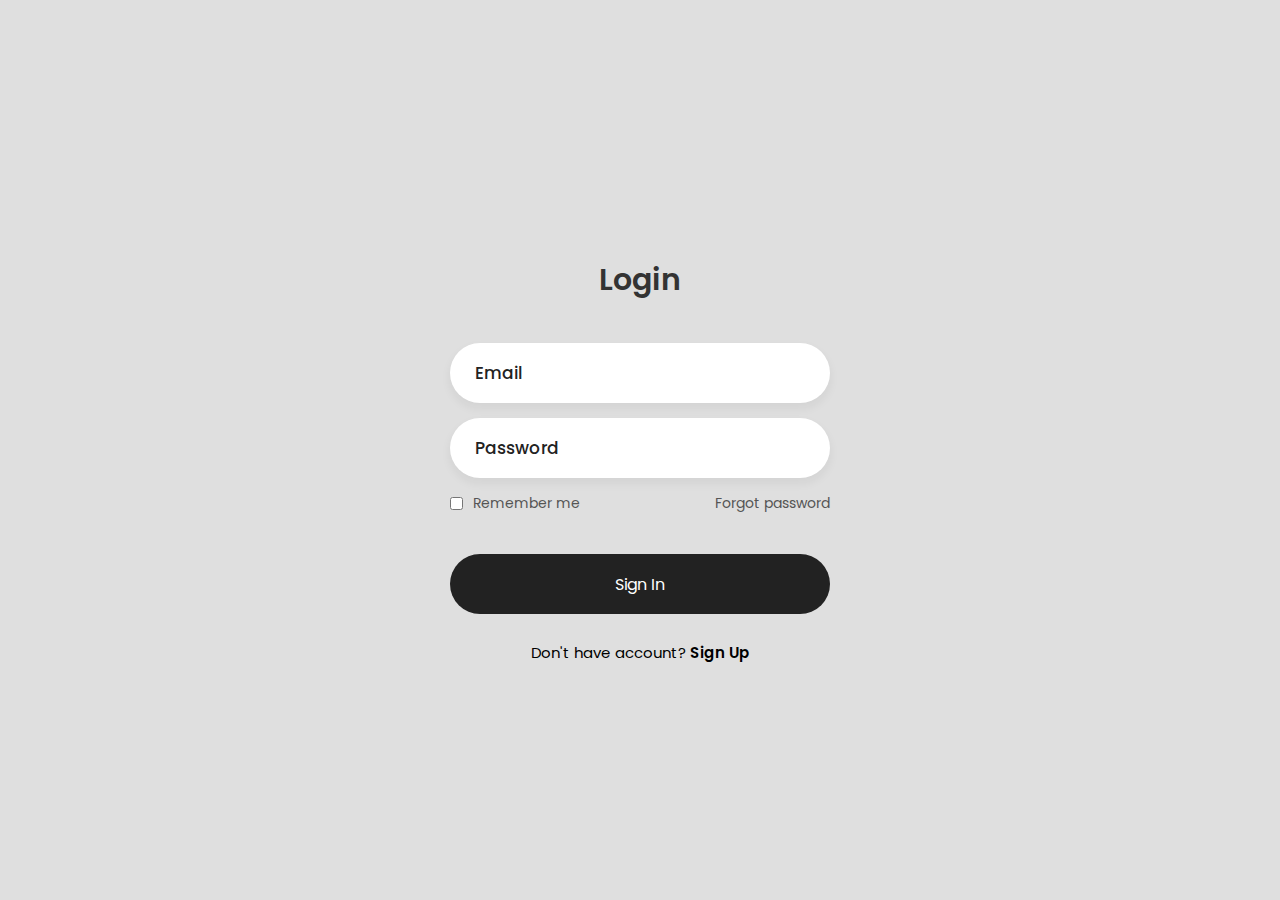
<file: index.html>
<!DOCTYPE html>
<html lang="en">
<head>
    <meta charset="UTF-8">
    <meta http-equiv="X-UA-Compatible" content="IE=edge">
    <meta name="viewport" content="width=device-width, initial-scale=1.0">
    <link rel="stylesheet" href="styles.css">
    <title>WBCM | Login</title>
</head>
<body>
    <div class="login-box">
        <div class="login-header">
            <header>Login</header>
        </div>
        <div class="input-box">
            <input type="text" class="input-field" placeholder="Email" autocomplete="off" required>
        </div>
        <div class="input-box">
            <input type="password" class="input-field" placeholder="Password" autocomplete="off" required>
        </div>
        <div class="forgot">
            <section>
                <input type="checkbox" id="check">
                <label for="check">Remember me</label>
            </section>
            <section>
                <a href="#">Forgot password</a>
            </section>
        </div>
        <div class="input-submit">
            <button class="submit-btn" id="submit"></button>
            <label for="submit">Sign In</label>
        </div>
        <div class="sign-up-link">
            <p>Don't have account? <a href="#">Sign Up</a></p>
        </div>
    </div>
</body>
</html>
</file>
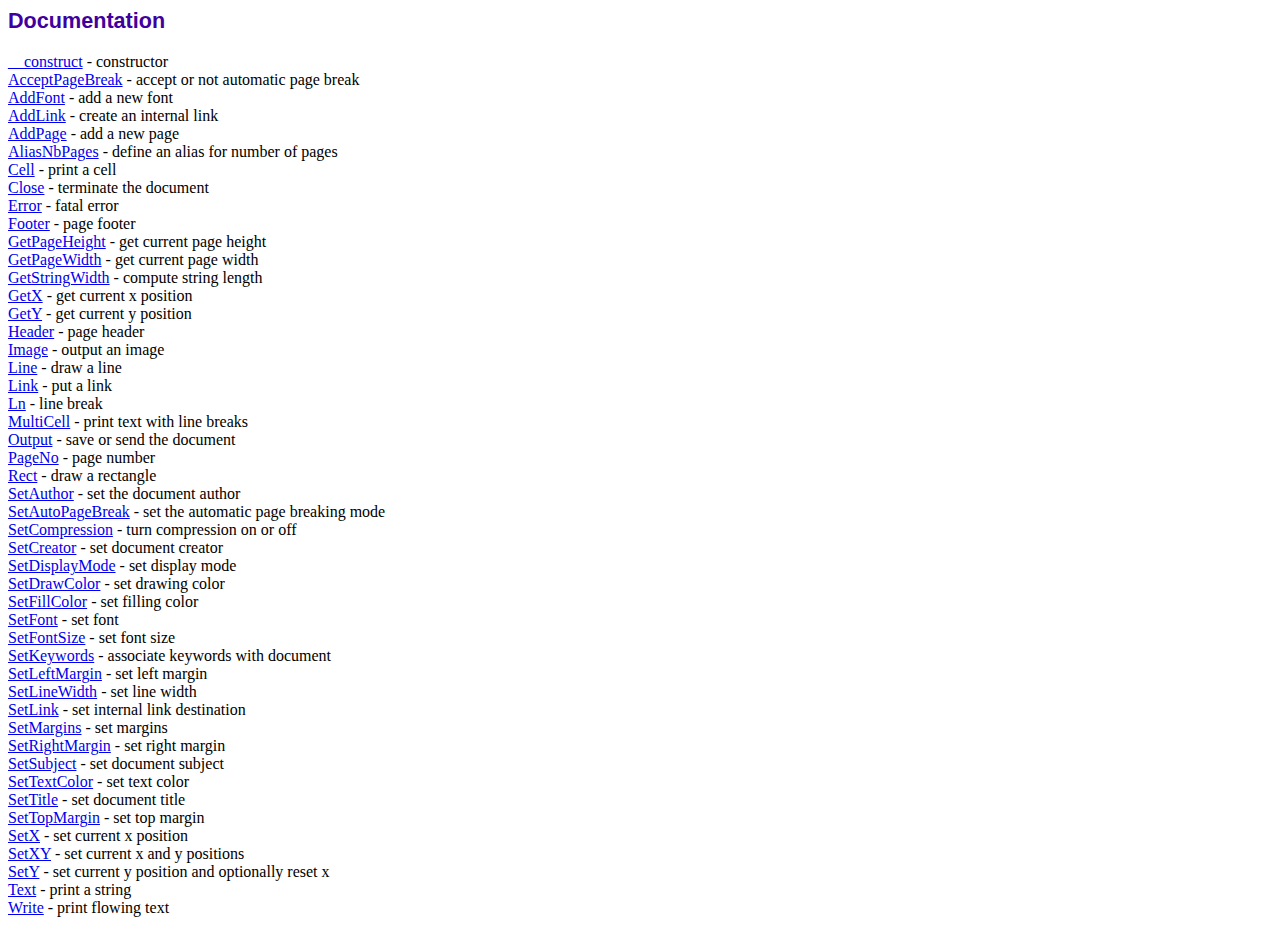
<file: docs/fpdf/doc/index.htm>
<!DOCTYPE html PUBLIC "-//W3C//DTD HTML 4.01 Transitional//EN">
<html>
<head>
<meta http-equiv="Content-Type" content="text/html; charset=UTF-8">
<title>Documentation</title>
<link type="text/css" rel="stylesheet" href="../fpdf.css">
</head>
<body>
<h1>Documentation</h1>
<a href="__construct.htm">__construct</a> - constructor<br>
<a href="acceptpagebreak.htm">AcceptPageBreak</a> - accept or not automatic page break<br>
<a href="addfont.htm">AddFont</a> - add a new font<br>
<a href="addlink.htm">AddLink</a> - create an internal link<br>
<a href="addpage.htm">AddPage</a> - add a new page<br>
<a href="aliasnbpages.htm">AliasNbPages</a> - define an alias for number of pages<br>
<a href="cell.htm">Cell</a> - print a cell<br>
<a href="close.htm">Close</a> - terminate the document<br>
<a href="error.htm">Error</a> - fatal error<br>
<a href="footer.htm">Footer</a> - page footer<br>
<a href="getpageheight.htm">GetPageHeight</a> - get current page height<br>
<a href="getpagewidth.htm">GetPageWidth</a> - get current page width<br>
<a href="getstringwidth.htm">GetStringWidth</a> - compute string length<br>
<a href="getx.htm">GetX</a> - get current x position<br>
<a href="gety.htm">GetY</a> - get current y position<br>
<a href="header.htm">Header</a> - page header<br>
<a href="image.htm">Image</a> - output an image<br>
<a href="line.htm">Line</a> - draw a line<br>
<a href="link.htm">Link</a> - put a link<br>
<a href="ln.htm">Ln</a> - line break<br>
<a href="multicell.htm">MultiCell</a> - print text with line breaks<br>
<a href="output.htm">Output</a> - save or send the document<br>
<a href="pageno.htm">PageNo</a> - page number<br>
<a href="rect.htm">Rect</a> - draw a rectangle<br>
<a href="setauthor.htm">SetAuthor</a> - set the document author<br>
<a href="setautopagebreak.htm">SetAutoPageBreak</a> - set the automatic page breaking mode<br>
<a href="setcompression.htm">SetCompression</a> - turn compression on or off<br>
<a href="setcreator.htm">SetCreator</a> - set document creator<br>
<a href="setdisplaymode.htm">SetDisplayMode</a> - set display mode<br>
<a href="setdrawcolor.htm">SetDrawColor</a> - set drawing color<br>
<a href="setfillcolor.htm">SetFillColor</a> - set filling color<br>
<a href="setfont.htm">SetFont</a> - set font<br>
<a href="setfontsize.htm">SetFontSize</a> - set font size<br>
<a href="setkeywords.htm">SetKeywords</a> - associate keywords with document<br>
<a href="setleftmargin.htm">SetLeftMargin</a> - set left margin<br>
<a href="setlinewidth.htm">SetLineWidth</a> - set line width<br>
<a href="setlink.htm">SetLink</a> - set internal link destination<br>
<a href="setmargins.htm">SetMargins</a> - set margins<br>
<a href="setrightmargin.htm">SetRightMargin</a> - set right margin<br>
<a href="setsubject.htm">SetSubject</a> - set document subject<br>
<a href="settextcolor.htm">SetTextColor</a> - set text color<br>
<a href="settitle.htm">SetTitle</a> - set document title<br>
<a href="settopmargin.htm">SetTopMargin</a> - set top margin<br>
<a href="setx.htm">SetX</a> - set current x position<br>
<a href="setxy.htm">SetXY</a> - set current x and y positions<br>
<a href="sety.htm">SetY</a> - set current y position and optionally reset x<br>
<a href="text.htm">Text</a> - print a string<br>
<a href="write.htm">Write</a> - print flowing text<br>
</body>
</html>
</file>
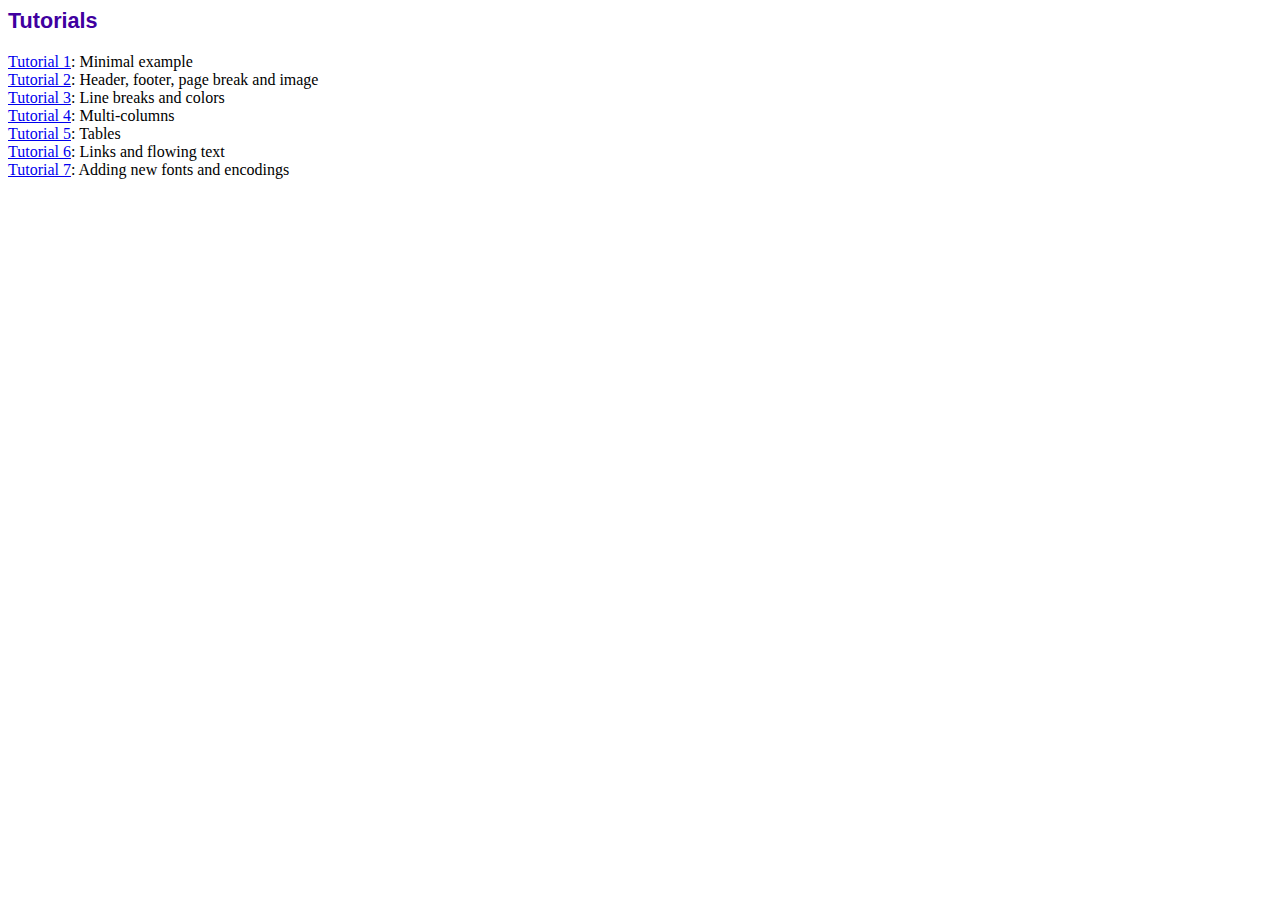
<file: docs/fpdf/tutorial/index.htm>
<!DOCTYPE html PUBLIC "-//W3C//DTD HTML 4.01 Transitional//EN">
<html>
<head>
<meta http-equiv="Content-Type" content="text/html; charset=UTF-8">
<title>Tutorials</title>
<link type="text/css" rel="stylesheet" href="../fpdf.css">
</head>
<body>
<h1>Tutorials</h1>
<ul style="list-style-type:none; margin-left:0; padding-left:0">
<li><a href="tuto1.htm">Tutorial 1</a>: Minimal example</li>
<li><a href="tuto2.htm">Tutorial 2</a>: Header, footer, page break and image</li>
<li><a href="tuto3.htm">Tutorial 3</a>: Line breaks and colors</li>
<li><a href="tuto4.htm">Tutorial 4</a>: Multi-columns</li>
<li><a href="tuto5.htm">Tutorial 5</a>: Tables</li>
<li><a href="tuto6.htm">Tutorial 6</a>: Links and flowing text</li>
<li><a href="tuto7.htm">Tutorial 7</a>: Adding new fonts and encodings</li>
</ul>
</body>
</html>
</file>
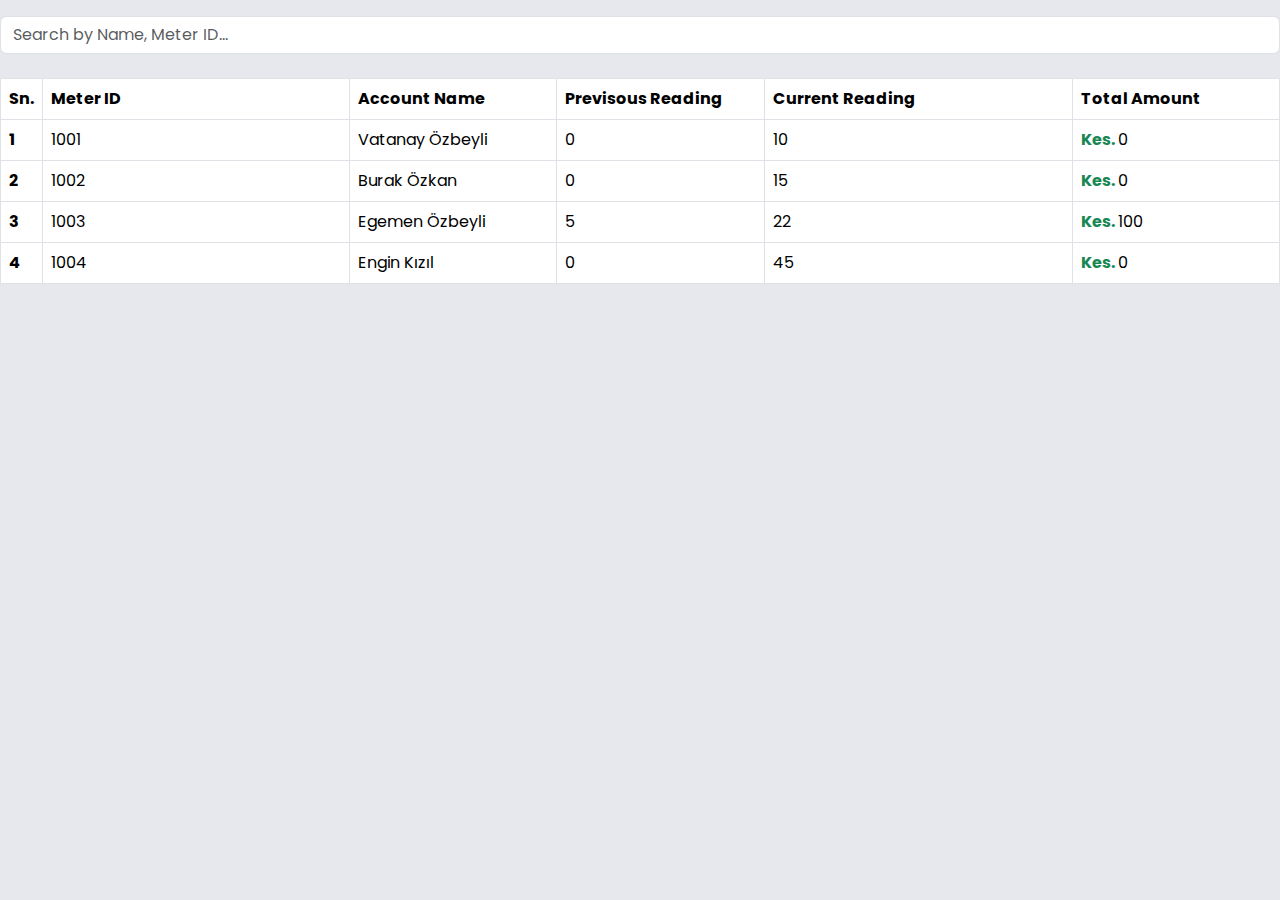
<file: form.html>
<!DOCTYPE html>
<html lang="en">

<head>
    <meta charset="UTF-8">
    <meta name="viewport" content="width=device-width, initial-scale=1.0">
    <title>Document</title>
    <script src="https://cdn.jsdelivr.net/npm/bootstrap@5.3.3/dist/js/bootstrap.bundle.min.js"
        integrity="sha384-YvpcrYf0tY3lHB60NNkmXc5s9fDVZLESaAA55NDzOxhy9GkcIdslK1eN7N6jIeHz"
        crossorigin="anonymous"></script>
    <link href="https://cdn.jsdelivr.net/npm/bootstrap@5.3.3/dist/css/bootstrap.min.css" rel="stylesheet"
        integrity="sha384-QWTKZyjpPEjISv5WaRU9OFeRpok6YctnYmDr5pNlyT2bRjXh0JMhjY6hW+ALEwIH" crossorigin="anonymous">

        <link rel="stylesheet" href="css/customer.css">
        <link rel="stylesheet" href="css/bill.css">

    </head>

<body>

    <div class="mt-2 mb-3"></div>

    <div class="row">
        <div class="container">

            <div class="form-group pull-right">
                <input type="text" class="search form-control" placeholder="Search by Name, Meter ID...">
            </div>

            <span class="counter pull-right"></span>
            <table class="table table-hover table-bordered results">
                <thead>
                    <tr>
                        <th>Sn.</th>
                        <th class="col-md-3 col-xs-3">Meter ID</th>
                        <th class="col-md-2 col-xs-3">Account Name</th>
                        <th class="col-md-2 col-xs-2">Previsous Reading</th>
                        <th class="col-md-3 col-xs-2">Current Reading</th>
                        <th class="col-md-2 col-xs-2">Total Amount</th>
                    </tr>
                    <tr class="warning no-result">
                        <td colspan="4"><i class="fa fa-warning"></i> No result</td>
                    </tr>
                </thead>
                <tbody>
                    <tr>
                        <th scope="row">1</th>
                        <td>1001</th>
                        <td>Vatanay Özbeyli</td>
                        <td>0</td>
                        <td>10</td>
                        <td><strong class="text-success">Kes.&nbsp;</strong>0</td>
                    </tr>
                    <tr>
                        <th scope="row">2</th>
                        <td>1002</th>
                        <td>Burak Özkan</td>
                        <td>0</td>
                        <td>15</td>
                        <td><strong class="text-success">Kes.&nbsp;</strong>0</td>
                    </tr>
                    <tr>
                        <th scope="row">3</th>
                        <td>1003</th>
                        <td>Egemen Özbeyli</td>
                        <td>5</td>
                        <td>22</td>
                        <td><strong class="text-success">Kes.&nbsp;</strong>100</td>
                    </tr>
                    <tr>
                        <th scope="row">4</th>
                        <td>1004</th>
                        <td>Engin Kızıl</td>
                        <td>0</td>
                        <td>45</td>
                        <td><strong class="text-success">Kes.&nbsp;</strong>0</td>
                    </tr>
                </tbody>
            </table>





        </div>
    </div>
</body>

</html>
</file>
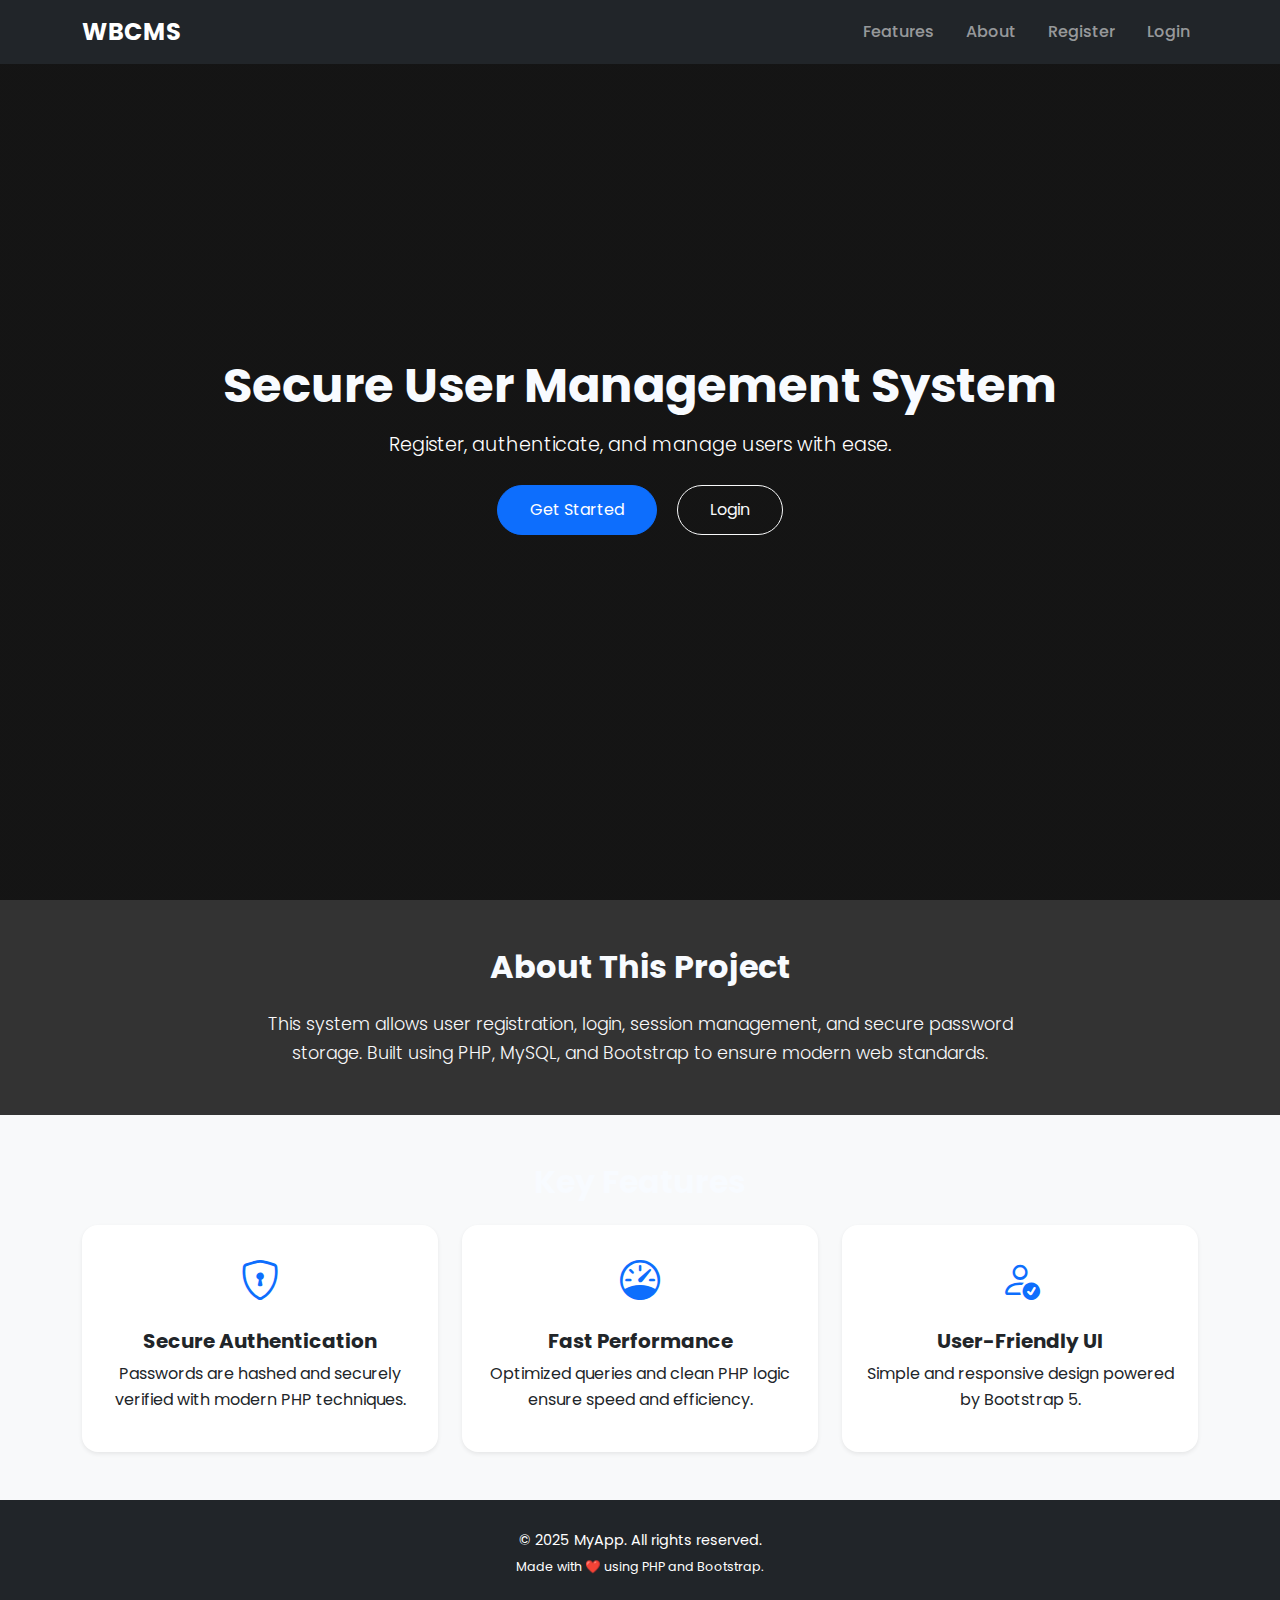
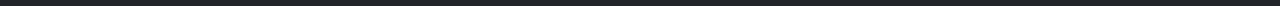
<file: home.html>
<!DOCTYPE html>
<html lang="en">
<head>
  <meta charset="UTF-8" />
  <meta name="viewport" content="width=device-width, initial-scale=1.0"/>
  <title>MyApp | User Management System</title>
  <link href="https://cdn.jsdelivr.net/npm/bootstrap@5.3.3/dist/css/bootstrap.min.css" rel="stylesheet"/>
  <link href="https://fonts.googleapis.com/css2?family=Poppins:wght@400;600;700&display=swap" rel="stylesheet">
  <link rel="stylesheet" href="css/index.css" />
</head>
<body>

<!-- Navbar -->
<nav class="navbar navbar-expand-lg navbar-dark bg-dark fixed-top">
  <div class="container">
    <a class="navbar-brand fw-bold" href="/">WBCMS</a>
    <button class="navbar-toggler" data-bs-toggle="collapse" data-bs-target="#navMenu">
      <span class="navbar-toggler-icon"></span>
    </button>
    <div class="collapse navbar-collapse" id="navMenu">
      <ul class="navbar-nav ms-auto">
        <li class="nav-item"><a class="nav-link" href="#features">Features</a></li>
        <li class="nav-item"><a class="nav-link" href="#about">About</a></li>
        <li class="nav-item"><a class="nav-link" href="./register.php">Register</a></li>
        <li class="nav-item"><a class="nav-link" href="./login.php">Login</a></li>
      </ul>
    </div>
  </div>
</nav>

<!-- Hero Section -->
<header class="hero">
  <div class="container text-center">
    <h1 class="display-4 fw-bold">Secure User Management System</h1>
    <p class="lead">Register, authenticate, and manage users with ease.</p>
    <a href="./register.php" class="btn btn-primary btn-lg me-2">Get Started</a>
    <a href="./login.php" class="btn btn-outline-light btn-lg">Login</a>
  </div>
</header>

<!-- About Section -->
<section id="about" class="py-5">
  <div class="container">
    <h2 class="fw-bold text-center mb-4">About This Project</h2>
    <p class="lead text-center">
      This system allows user registration, login, session management, and secure password storage. Built using PHP, MySQL, and Bootstrap to ensure modern web standards.
    </p>
  </div>
</section>

<!-- Features Section -->
<section id="features" class="py-5 bg-light">
  <div class="container text-center">
    <h2 class="fw-bold mb-4">Key Features</h2>
    <div class="row g-4">
      <div class="col-md-4">
        <div class="card p-4 shadow-sm h-100">
          <div class="feature-icon mb-3"><i class="bi bi-shield-lock"></i></div>
          <h5 class="fw-bold">Secure Authentication</h5>
          <p>Passwords are hashed and securely verified with modern PHP techniques.</p>
        </div>
      </div>
      <div class="col-md-4">
        <div class="card p-4 shadow-sm h-100">
          <div class="feature-icon mb-3"><i class="bi bi-speedometer"></i></div>
          <h5 class="fw-bold">Fast Performance</h5>
          <p>Optimized queries and clean PHP logic ensure speed and efficiency.</p>
        </div>
      </div>
      <div class="col-md-4">
        <div class="card p-4 shadow-sm h-100">
          <div class="feature-icon mb-3"><i class="bi bi-person-check"></i></div>
          <h5 class="fw-bold">User-Friendly UI</h5>
          <p>Simple and responsive design powered by Bootstrap 5.</p>
        </div>
      </div>
    </div>
  </div>
</section>

<!-- Footer -->
<footer class="bg-dark text-white py-4 text-center">
  <div class="container">
    <p class="mb-1">© 2025 MyApp. All rights reserved.</p>
    <p class="small">Made with ❤️ using PHP and Bootstrap.</p>
  </div>
</footer>

<!-- Bootstrap Scripts -->
<script src="https://cdn.jsdelivr.net/npm/bootstrap@5.3.3/dist/js/bootstrap.bundle.min.js"></script>
<!-- Bootstrap Icons -->
<link rel="stylesheet" href="https://cdn.jsdelivr.net/npm/bootstrap-icons@1.10.5/font/bootstrap-icons.css">
</body>
</html>
</file>
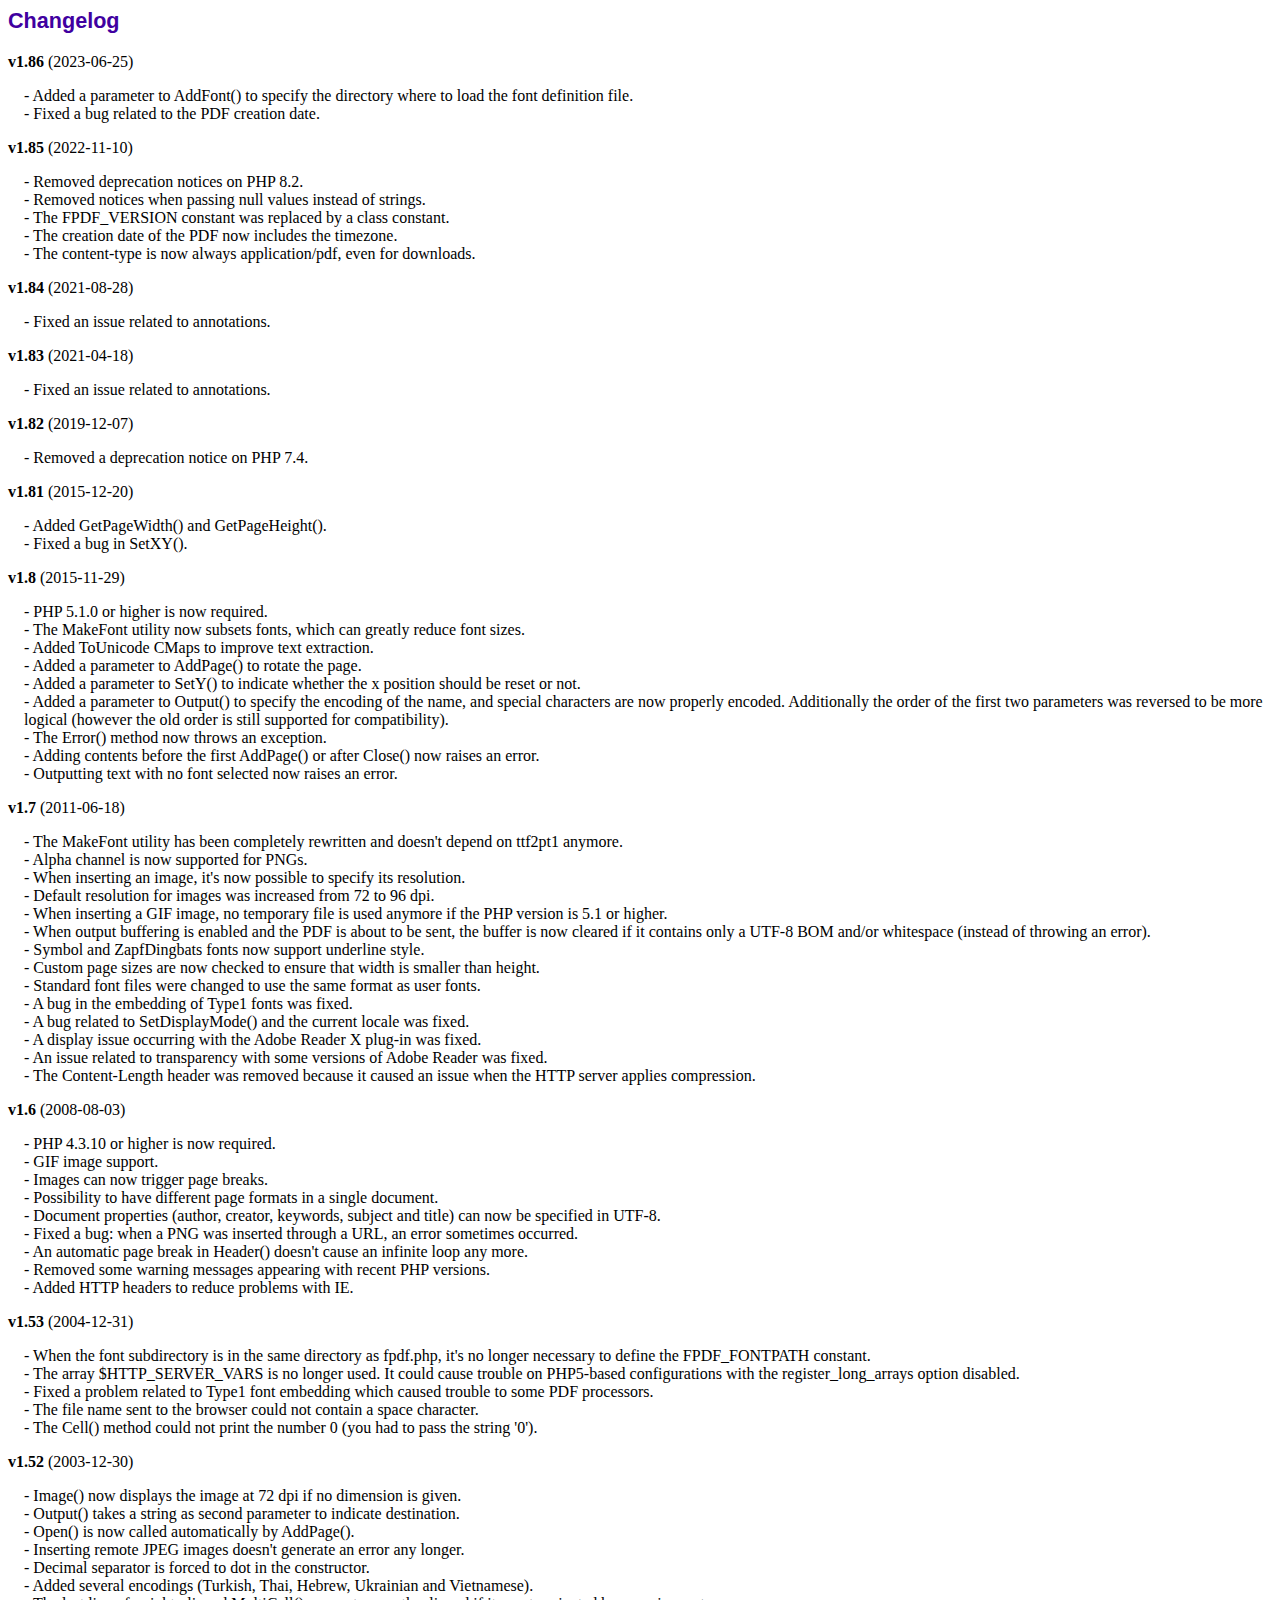
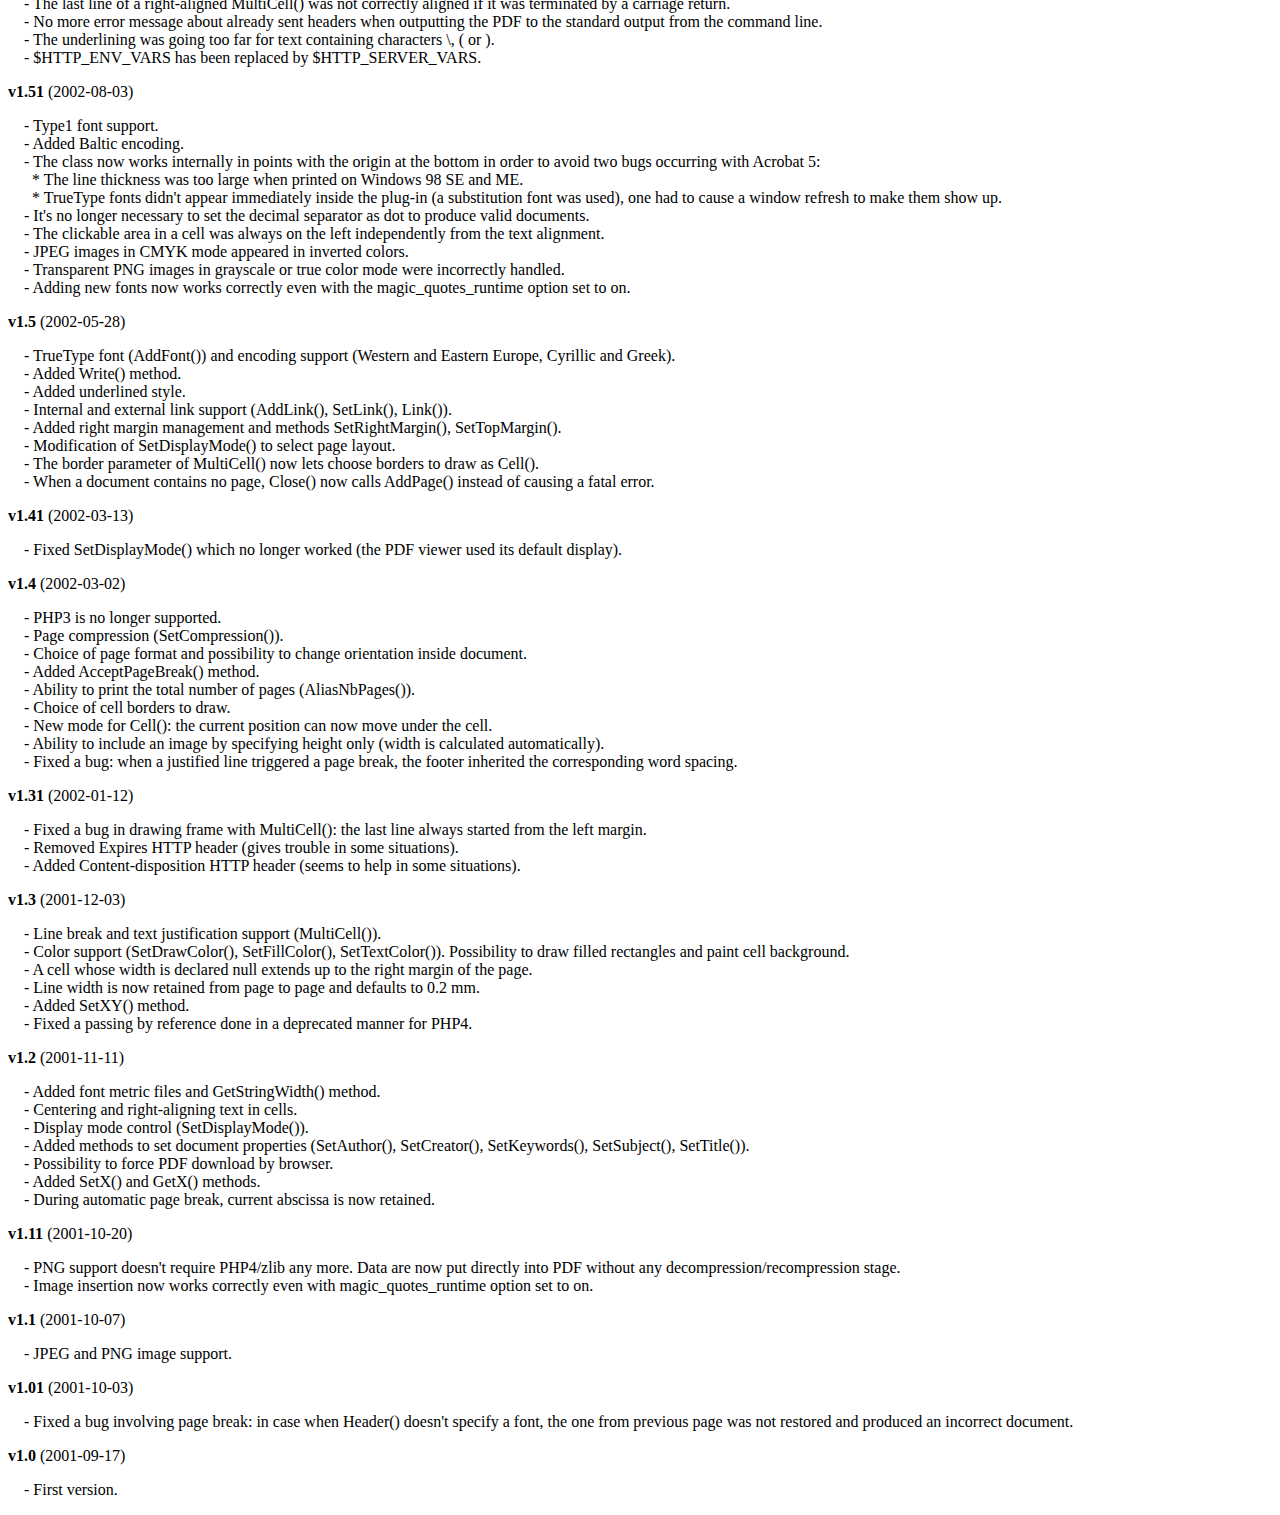
<file: docs/fpdf/changelog.htm>
<!DOCTYPE html PUBLIC "-//W3C//DTD HTML 4.01 Transitional//EN">
<html>
<head>
<meta http-equiv="Content-Type" content="text/html; charset=UTF-8">
<title>Changelog</title>
<link type="text/css" rel="stylesheet" href="fpdf.css">
<style type="text/css">
dd {margin:1em 0 1em 1em}
</style>
</head>
<body>
<h1>Changelog</h1>
<dl>
<dt><strong>v1.86</strong> (2023-06-25)</dt>
<dd>
- Added a parameter to AddFont() to specify the directory where to load the font definition file.<br>
- Fixed a bug related to the PDF creation date.<br>
</dd>
<dt><strong>v1.85</strong> (2022-11-10)</dt>
<dd>
- Removed deprecation notices on PHP 8.2.<br>
- Removed notices when passing null values instead of strings.<br>
- The FPDF_VERSION constant was replaced by a class constant.<br>
- The creation date of the PDF now includes the timezone.<br>
- The content-type is now always application/pdf, even for downloads.<br>
</dd>
<dt><strong>v1.84</strong> (2021-08-28)</dt>
<dd>
- Fixed an issue related to annotations.<br>
</dd>
<dt><strong>v1.83</strong> (2021-04-18)</dt>
<dd>
- Fixed an issue related to annotations.<br>
</dd>
<dt><strong>v1.82</strong> (2019-12-07)</dt>
<dd>
- Removed a deprecation notice on PHP 7.4.<br>
</dd>
<dt><strong>v1.81</strong> (2015-12-20)</dt>
<dd>
- Added GetPageWidth() and GetPageHeight().<br>
- Fixed a bug in SetXY().<br>
</dd>
<dt><strong>v1.8</strong> (2015-11-29)</dt>
<dd>
- PHP 5.1.0 or higher is now required.<br>
- The MakeFont utility now subsets fonts, which can greatly reduce font sizes.<br>
- Added ToUnicode CMaps to improve text extraction.<br>
- Added a parameter to AddPage() to rotate the page.<br>
- Added a parameter to SetY() to indicate whether the x position should be reset or not.<br>
- Added a parameter to Output() to specify the encoding of the name, and special characters are now properly encoded. Additionally the order of the first two parameters was reversed to be more logical (however the old order is still supported for compatibility).<br>
- The Error() method now throws an exception.<br>
- Adding contents before the first AddPage() or after Close() now raises an error.<br>
- Outputting text with no font selected now raises an error.<br>
</dd>
<dt><strong>v1.7</strong> (2011-06-18)</dt>
<dd>
- The MakeFont utility has been completely rewritten and doesn't depend on ttf2pt1 anymore.<br>
- Alpha channel is now supported for PNGs.<br>
- When inserting an image, it's now possible to specify its resolution.<br>
- Default resolution for images was increased from 72 to 96 dpi.<br>
- When inserting a GIF image, no temporary file is used anymore if the PHP version is 5.1 or higher.<br>
- When output buffering is enabled and the PDF is about to be sent, the buffer is now cleared if it contains only a UTF-8 BOM and/or whitespace (instead of throwing an error).<br>
- Symbol and ZapfDingbats fonts now support underline style.<br>
- Custom page sizes are now checked to ensure that width is smaller than height.<br>
- Standard font files were changed to use the same format as user fonts.<br>
- A bug in the embedding of Type1 fonts was fixed.<br>
- A bug related to SetDisplayMode() and the current locale was fixed.<br>
- A display issue occurring with the Adobe Reader X plug-in was fixed.<br>
- An issue related to transparency with some versions of Adobe Reader was fixed.<br>
- The Content-Length header was removed because it caused an issue when the HTTP server applies compression.<br>
</dd>
<dt><strong>v1.6</strong> (2008-08-03)</dt>
<dd>
- PHP 4.3.10 or higher is now required.<br>
- GIF image support.<br>
- Images can now trigger page breaks.<br>
- Possibility to have different page formats in a single document.<br>
- Document properties (author, creator, keywords, subject and title) can now be specified in UTF-8.<br>
- Fixed a bug: when a PNG was inserted through a URL, an error sometimes occurred.<br>
- An automatic page break in Header() doesn't cause an infinite loop any more.<br>
- Removed some warning messages appearing with recent PHP versions.<br>
- Added HTTP headers to reduce problems with IE.<br>
</dd>
<dt><strong>v1.53</strong> (2004-12-31)</dt>
<dd>
- When the font subdirectory is in the same directory as fpdf.php, it's no longer necessary to define the FPDF_FONTPATH constant.<br>
- The array $HTTP_SERVER_VARS is no longer used. It could cause trouble on PHP5-based configurations with the register_long_arrays option disabled.<br>
- Fixed a problem related to Type1 font embedding which caused trouble to some PDF processors.<br>
- The file name sent to the browser could not contain a space character.<br>
- The Cell() method could not print the number 0 (you had to pass the string '0').<br>
</dd>
<dt><strong>v1.52</strong> (2003-12-30)</dt>
<dd>
- Image() now displays the image at 72 dpi if no dimension is given.<br>
- Output() takes a string as second parameter to indicate destination.<br>
- Open() is now called automatically by AddPage().<br>
- Inserting remote JPEG images doesn't generate an error any longer.<br>
- Decimal separator is forced to dot in the constructor.<br>
- Added several encodings (Turkish, Thai, Hebrew, Ukrainian and Vietnamese).<br>
- The last line of a right-aligned MultiCell() was not correctly aligned if it was terminated by a carriage return.<br>
- No more error message about already sent headers when outputting the PDF to the standard output from the command line.<br>
- The underlining was going too far for text containing characters \, ( or ).<br>
- $HTTP_ENV_VARS has been replaced by $HTTP_SERVER_VARS.<br>
</dd>
<dt><strong>v1.51</strong> (2002-08-03)</dt>
<dd>
- Type1 font support.<br>
- Added Baltic encoding.<br>
- The class now works internally in points with the origin at the bottom in order to avoid two bugs occurring with Acrobat 5:<br>&nbsp;&nbsp;* The line thickness was too large when printed on Windows 98 SE and ME.<br>&nbsp;&nbsp;* TrueType fonts didn't appear immediately inside the plug-in (a substitution font was used), one had to cause a window refresh to make them show up.<br>
- It's no longer necessary to set the decimal separator as dot to produce valid documents.<br>
- The clickable area in a cell was always on the left independently from the text alignment.<br>
- JPEG images in CMYK mode appeared in inverted colors.<br>
- Transparent PNG images in grayscale or true color mode were incorrectly handled.<br>
- Adding new fonts now works correctly even with the magic_quotes_runtime option set to on.<br>
</dd>
<dt><strong>v1.5</strong> (2002-05-28)</dt>
<dd>
- TrueType font (AddFont()) and encoding support (Western and Eastern Europe, Cyrillic and Greek).<br>
- Added Write() method.<br>
- Added underlined style.<br>
- Internal and external link support (AddLink(), SetLink(), Link()).<br>
- Added right margin management and methods SetRightMargin(), SetTopMargin().<br>
- Modification of SetDisplayMode() to select page layout.<br>
- The border parameter of MultiCell() now lets choose borders to draw as Cell().<br>
- When a document contains no page, Close() now calls AddPage() instead of causing a fatal error.<br>
</dd>
<dt><strong>v1.41</strong> (2002-03-13)</dt>
<dd>
- Fixed SetDisplayMode() which no longer worked (the PDF viewer used its default display).<br>
</dd>
<dt><strong>v1.4</strong> (2002-03-02)</dt>
<dd>
- PHP3 is no longer supported.<br>
- Page compression (SetCompression()).<br>
- Choice of page format and possibility to change orientation inside document.<br>
- Added AcceptPageBreak() method.<br>
- Ability to print the total number of pages (AliasNbPages()).<br>
- Choice of cell borders to draw.<br>
- New mode for Cell(): the current position can now move under the cell.<br>
- Ability to include an image by specifying height only (width is calculated automatically).<br>
- Fixed a bug: when a justified line triggered a page break, the footer inherited the corresponding word spacing.<br>
</dd>
<dt><strong>v1.31</strong> (2002-01-12)</dt>
<dd>
- Fixed a bug in drawing frame with MultiCell(): the last line always started from the left margin.<br>
- Removed Expires HTTP header (gives trouble in some situations).<br>
- Added Content-disposition HTTP header (seems to help in some situations).<br>
</dd>
<dt><strong>v1.3</strong> (2001-12-03)</dt>
<dd>
- Line break and text justification support (MultiCell()).<br>
- Color support (SetDrawColor(), SetFillColor(), SetTextColor()). Possibility to draw filled rectangles and paint cell background.<br>
- A cell whose width is declared null extends up to the right margin of the page.<br>
- Line width is now retained from page to page and defaults to 0.2 mm.<br>
- Added SetXY() method.<br>
- Fixed a passing by reference done in a deprecated manner for PHP4.<br>
</dd>
<dt><strong>v1.2</strong> (2001-11-11)</dt>
<dd>
- Added font metric files and GetStringWidth() method.<br>
- Centering and right-aligning text in cells.<br>
- Display mode control (SetDisplayMode()).<br>
- Added methods to set document properties (SetAuthor(), SetCreator(), SetKeywords(), SetSubject(), SetTitle()).<br>
- Possibility to force PDF download by browser.<br>
- Added SetX() and GetX() methods.<br>
- During automatic page break, current abscissa is now retained.<br>
</dd>
<dt><strong>v1.11</strong> (2001-10-20)</dt>
<dd>
- PNG support doesn't require PHP4/zlib any more. Data are now put directly into PDF without any decompression/recompression stage.<br>
- Image insertion now works correctly even with magic_quotes_runtime option set to on.<br>
</dd>
<dt><strong>v1.1</strong> (2001-10-07)</dt>
<dd>
- JPEG and PNG image support.<br>
</dd>
<dt><strong>v1.01</strong> (2001-10-03)</dt>
<dd>
- Fixed a bug involving page break: in case when Header() doesn't specify a font, the one from previous page was not restored and produced an incorrect document.<br>
</dd>
<dt><strong>v1.0</strong> (2001-09-17)</dt>
<dd>
- First version.<br>
</dd>
</dl>
</body>
</html>
</file>
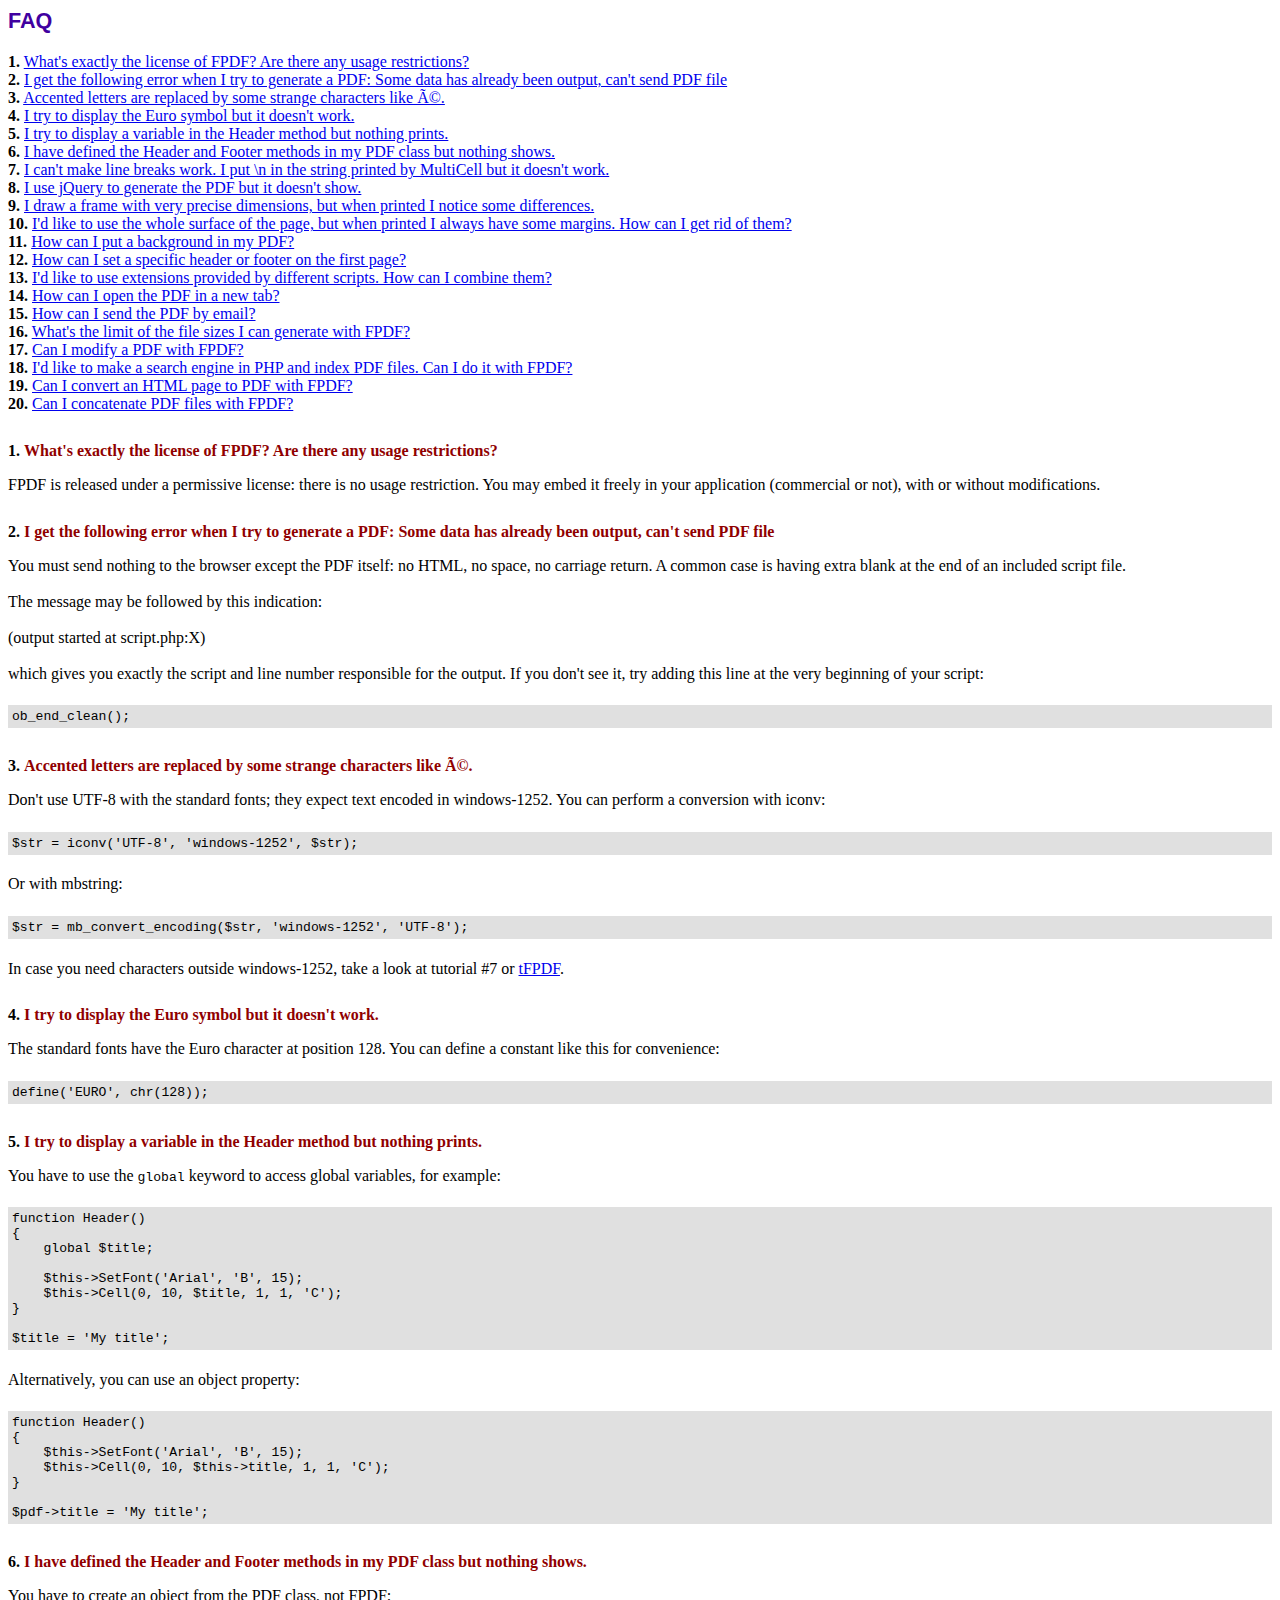
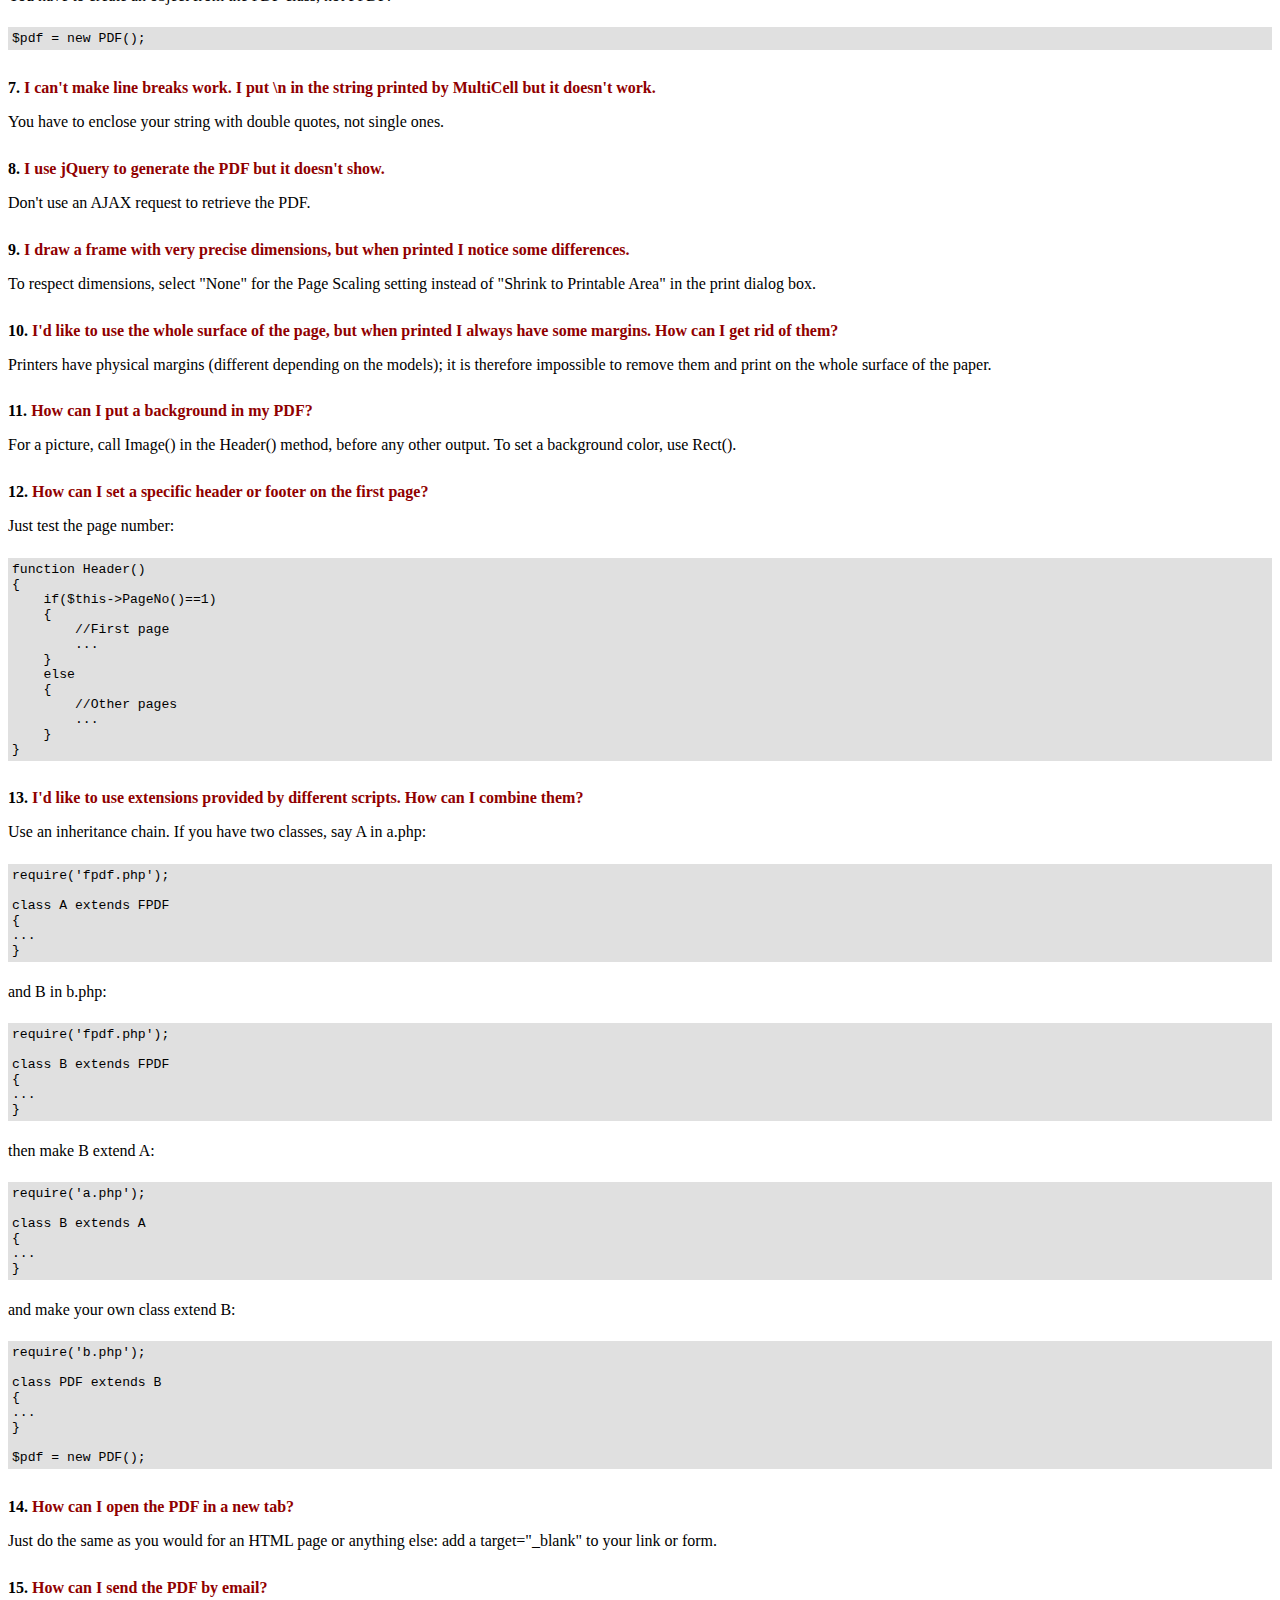
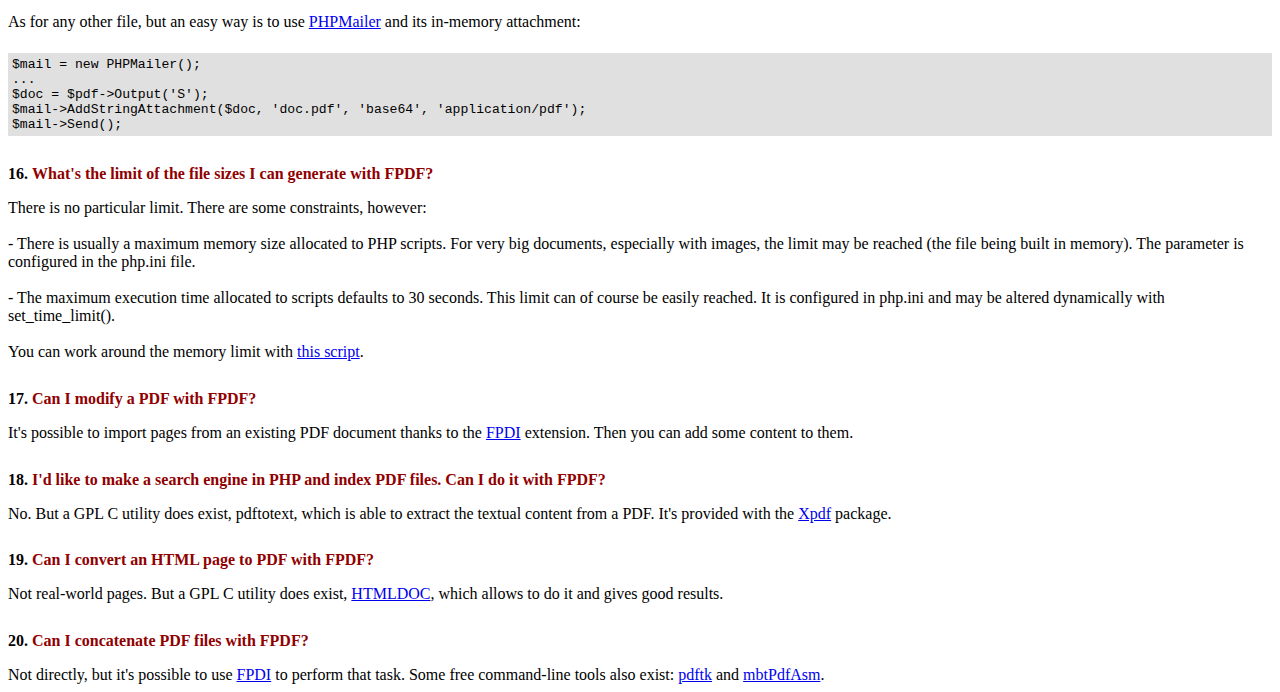
<file: docs/fpdf/FAQ.htm>
<!DOCTYPE html PUBLIC "-//W3C//DTD HTML 4.01 Transitional//EN">
<html>
<head>
<meta http-equiv="Content-Type" content="text/html; charset=UTF-8">
<title>FAQ</title>
<link type="text/css" rel="stylesheet" href="fpdf.css">
<style type="text/css">
ul {list-style-type:none; margin:0; padding:0}
ul#answers li {margin-top:1.8em}
.question {font-weight:bold; color:#900000}
</style>
</head>
<body>
<h1>FAQ</h1>
<ul>
<li><b>1.</b> <a href='#q1'>What's exactly the license of FPDF? Are there any usage restrictions?</a></li>
<li><b>2.</b> <a href='#q2'>I get the following error when I try to generate a PDF: Some data has already been output, can't send PDF file</a></li>
<li><b>3.</b> <a href='#q3'>Accented letters are replaced by some strange characters like Ã©.</a></li>
<li><b>4.</b> <a href='#q4'>I try to display the Euro symbol but it doesn't work.</a></li>
<li><b>5.</b> <a href='#q5'>I try to display a variable in the Header method but nothing prints.</a></li>
<li><b>6.</b> <a href='#q6'>I have defined the Header and Footer methods in my PDF class but nothing shows.</a></li>
<li><b>7.</b> <a href='#q7'>I can't make line breaks work. I put \n in the string printed by MultiCell but it doesn't work.</a></li>
<li><b>8.</b> <a href='#q8'>I use jQuery to generate the PDF but it doesn't show.</a></li>
<li><b>9.</b> <a href='#q9'>I draw a frame with very precise dimensions, but when printed I notice some differences.</a></li>
<li><b>10.</b> <a href='#q10'>I'd like to use the whole surface of the page, but when printed I always have some margins. How can I get rid of them?</a></li>
<li><b>11.</b> <a href='#q11'>How can I put a background in my PDF?</a></li>
<li><b>12.</b> <a href='#q12'>How can I set a specific header or footer on the first page?</a></li>
<li><b>13.</b> <a href='#q13'>I'd like to use extensions provided by different scripts. How can I combine them?</a></li>
<li><b>14.</b> <a href='#q14'>How can I open the PDF in a new tab?</a></li>
<li><b>15.</b> <a href='#q15'>How can I send the PDF by email?</a></li>
<li><b>16.</b> <a href='#q16'>What's the limit of the file sizes I can generate with FPDF?</a></li>
<li><b>17.</b> <a href='#q17'>Can I modify a PDF with FPDF?</a></li>
<li><b>18.</b> <a href='#q18'>I'd like to make a search engine in PHP and index PDF files. Can I do it with FPDF?</a></li>
<li><b>19.</b> <a href='#q19'>Can I convert an HTML page to PDF with FPDF?</a></li>
<li><b>20.</b> <a href='#q20'>Can I concatenate PDF files with FPDF?</a></li>
</ul>

<ul id='answers'>
<li id='q1'>
<p><b>1.</b> <span class='question'>What's exactly the license of FPDF? Are there any usage restrictions?</span></p>
FPDF is released under a permissive license: there is no usage restriction. You may embed it
freely in your application (commercial or not), with or without modifications.
</li>

<li id='q2'>
<p><b>2.</b> <span class='question'>I get the following error when I try to generate a PDF: Some data has already been output, can't send PDF file</span></p>
You must send nothing to the browser except the PDF itself: no HTML, no space, no carriage return. A common
case is having extra blank at the end of an included script file.<br>
<br>
The message may be followed by this indication:<br>
<br>
(output started at script.php:X)<br>
<br>
which gives you exactly the script and line number responsible for the output. If you don't see it,
try adding this line at the very beginning of your script:
<div class="doc-source">
<pre><code>ob_end_clean();</code></pre>
</div>
</li>

<li id='q3'>
<p><b>3.</b> <span class='question'>Accented letters are replaced by some strange characters like Ã©.</span></p>
Don't use UTF-8 with the standard fonts; they expect text encoded in windows-1252.
You can perform a conversion with iconv:
<div class="doc-source">
<pre><code>$str = iconv('UTF-8', 'windows-1252', $str);</code></pre>
</div>
Or with mbstring:
<div class="doc-source">
<pre><code>$str = mb_convert_encoding($str, 'windows-1252', 'UTF-8');</code></pre>
</div>
In case you need characters outside windows-1252, take a look at tutorial #7 or
<a href="http://www.fpdf.org/?go=script&amp;id=92" target="_blank">tFPDF</a>.
</li>

<li id='q4'>
<p><b>4.</b> <span class='question'>I try to display the Euro symbol but it doesn't work.</span></p>
The standard fonts have the Euro character at position 128. You can define a constant like this
for convenience:
<div class="doc-source">
<pre><code>define('EURO', chr(128));</code></pre>
</div>
</li>

<li id='q5'>
<p><b>5.</b> <span class='question'>I try to display a variable in the Header method but nothing prints.</span></p>
You have to use the <code>global</code> keyword to access global variables, for example:
<div class="doc-source">
<pre><code>function Header()
{
    global $title;

    $this-&gt;SetFont('Arial', 'B', 15);
    $this-&gt;Cell(0, 10, $title, 1, 1, 'C');
}

$title = 'My title';</code></pre>
</div>
Alternatively, you can use an object property:
<div class="doc-source">
<pre><code>function Header()
{
    $this-&gt;SetFont('Arial', 'B', 15);
    $this-&gt;Cell(0, 10, $this-&gt;title, 1, 1, 'C');
}

$pdf-&gt;title = 'My title';</code></pre>
</div>
</li>

<li id='q6'>
<p><b>6.</b> <span class='question'>I have defined the Header and Footer methods in my PDF class but nothing shows.</span></p>
You have to create an object from the PDF class, not FPDF:
<div class="doc-source">
<pre><code>$pdf = new PDF();</code></pre>
</div>
</li>

<li id='q7'>
<p><b>7.</b> <span class='question'>I can't make line breaks work. I put \n in the string printed by MultiCell but it doesn't work.</span></p>
You have to enclose your string with double quotes, not single ones.
</li>

<li id='q8'>
<p><b>8.</b> <span class='question'>I use jQuery to generate the PDF but it doesn't show.</span></p>
Don't use an AJAX request to retrieve the PDF.
</li>

<li id='q9'>
<p><b>9.</b> <span class='question'>I draw a frame with very precise dimensions, but when printed I notice some differences.</span></p>
To respect dimensions, select "None" for the Page Scaling setting instead of "Shrink to Printable Area" in the print dialog box.
</li>

<li id='q10'>
<p><b>10.</b> <span class='question'>I'd like to use the whole surface of the page, but when printed I always have some margins. How can I get rid of them?</span></p>
Printers have physical margins (different depending on the models); it is therefore impossible to remove
them and print on the whole surface of the paper.
</li>

<li id='q11'>
<p><b>11.</b> <span class='question'>How can I put a background in my PDF?</span></p>
For a picture, call Image() in the Header() method, before any other output. To set a background color, use Rect().
</li>

<li id='q12'>
<p><b>12.</b> <span class='question'>How can I set a specific header or footer on the first page?</span></p>
Just test the page number:
<div class="doc-source">
<pre><code>function Header()
{
    if($this-&gt;PageNo()==1)
    {
        //First page
        ...
    }
    else
    {
        //Other pages
        ...
    }
}</code></pre>
</div>
</li>

<li id='q13'>
<p><b>13.</b> <span class='question'>I'd like to use extensions provided by different scripts. How can I combine them?</span></p>
Use an inheritance chain. If you have two classes, say A in a.php:
<div class="doc-source">
<pre><code>require('fpdf.php');

class A extends FPDF
{
...
}</code></pre>
</div>
and B in b.php:
<div class="doc-source">
<pre><code>require('fpdf.php');

class B extends FPDF
{
...
}</code></pre>
</div>
then make B extend A:
<div class="doc-source">
<pre><code>require('a.php');

class B extends A
{
...
}</code></pre>
</div>
and make your own class extend B:
<div class="doc-source">
<pre><code>require('b.php');

class PDF extends B
{
...
}

$pdf = new PDF();</code></pre>
</div>
</li>

<li id='q14'>
<p><b>14.</b> <span class='question'>How can I open the PDF in a new tab?</span></p>
Just do the same as you would for an HTML page or anything else: add a target="_blank" to your link or form.
</li>

<li id='q15'>
<p><b>15.</b> <span class='question'>How can I send the PDF by email?</span></p>
As for any other file, but an easy way is to use <a href="https://github.com/PHPMailer/PHPMailer" target="_blank">PHPMailer</a> and
its in-memory attachment:
<div class="doc-source">
<pre><code>$mail = new PHPMailer();
...
$doc = $pdf-&gt;Output('S');
$mail-&gt;AddStringAttachment($doc, 'doc.pdf', 'base64', 'application/pdf');
$mail-&gt;Send();</code></pre>
</div>
</li>

<li id='q16'>
<p><b>16.</b> <span class='question'>What's the limit of the file sizes I can generate with FPDF?</span></p>
There is no particular limit. There are some constraints, however:
<br>
<br>
- There is usually a maximum memory size allocated to PHP scripts. For very big documents,
especially with images, the limit may be reached (the file being built in memory). The
parameter is configured in the php.ini file.
<br>
<br>
- The maximum execution time allocated to scripts defaults to 30 seconds. This limit can of course
be easily reached. It is configured in php.ini and may be altered dynamically with set_time_limit().
<br>
<br>
You can work around the memory limit with <a href="http://www.fpdf.org/?go=script&amp;id=76" target="_blank">this script</a>.
</li>

<li id='q17'>
<p><b>17.</b> <span class='question'>Can I modify a PDF with FPDF?</span></p>
It's possible to import pages from an existing PDF document thanks to the
<a href="https://www.setasign.com/products/fpdi/about/" target="_blank">FPDI</a> extension.
Then you can add some content to them.
</li>

<li id='q18'>
<p><b>18.</b> <span class='question'>I'd like to make a search engine in PHP and index PDF files. Can I do it with FPDF?</span></p>
No. But a GPL C utility does exist, pdftotext, which is able to extract the textual content from a PDF.
It's provided with the <a href="https://www.xpdfreader.com" target="_blank">Xpdf</a> package.
</li>

<li id='q19'>
<p><b>19.</b> <span class='question'>Can I convert an HTML page to PDF with FPDF?</span></p>
Not real-world pages. But a GPL C utility does exist, <a href="https://www.msweet.org/htmldoc/" target="_blank">HTMLDOC</a>,
which allows to do it and gives good results.
</li>

<li id='q20'>
<p><b>20.</b> <span class='question'>Can I concatenate PDF files with FPDF?</span></p>
Not directly, but it's possible to use <a href="https://www.setasign.com/products/fpdi/demos/concatenate-fake/" target="_blank">FPDI</a>
to perform that task. Some free command-line tools also exist:
<a href="https://www.pdflabs.com/tools/pdftk-the-pdf-toolkit/" target="_blank">pdftk</a> and
<a href="http://thierry.schmit.free.fr/spip/spip.php?article15" target="_blank">mbtPdfAsm</a>.
</li>
</ul>
</body>
</html>
</file>
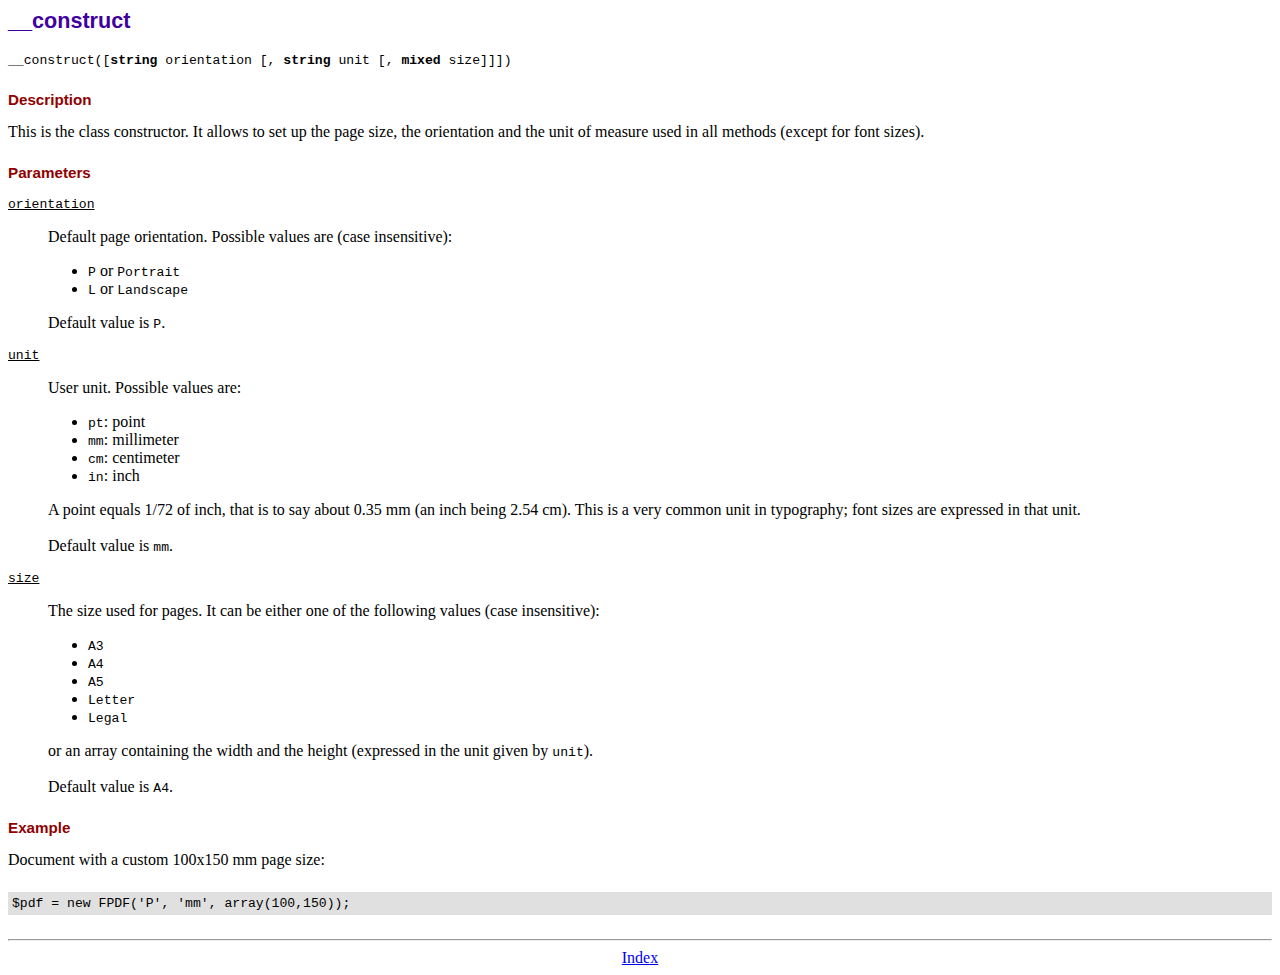
<file: docs/fpdf/doc/__construct.htm>
<!DOCTYPE html PUBLIC "-//W3C//DTD HTML 4.01 Transitional//EN">
<html>
<head>
<meta http-equiv="Content-Type" content="text/html; charset=UTF-8">
<title>__construct</title>
<link type="text/css" rel="stylesheet" href="../fpdf.css">
</head>
<body>
<h1>__construct</h1>
<code>__construct([<b>string</b> orientation [, <b>string</b> unit [, <b>mixed</b> size]]])</code>
<h2>Description</h2>
This is the class constructor. It allows to set up the page size, the orientation and the
unit of measure used in all methods (except for font sizes).
<h2>Parameters</h2>
<dl class="param">
<dt><code>orientation</code></dt>
<dd>
Default page orientation. Possible values are (case insensitive):
<ul>
<li><code>P</code> or <code>Portrait</code></li>
<li><code>L</code> or <code>Landscape</code></li>
</ul>
Default value is <code>P</code>.
</dd>
<dt><code>unit</code></dt>
<dd>
User unit. Possible values are:
<ul>
<li><code>pt</code>: point</li>
<li><code>mm</code>: millimeter</li>
<li><code>cm</code>: centimeter</li>
<li><code>in</code>: inch</li>
</ul>
A point equals 1/72 of inch, that is to say about 0.35 mm (an inch being 2.54 cm). This
is a very common unit in typography; font sizes are expressed in that unit.
<br>
<br>
Default value is <code>mm</code>.
</dd>
<dt><code>size</code></dt>
<dd>
The size used for pages. It can be either one of the following values (case insensitive):
<ul>
<li><code>A3</code></li>
<li><code>A4</code></li>
<li><code>A5</code></li>
<li><code>Letter</code></li>
<li><code>Legal</code></li>
</ul>
or an array containing the width and the height (expressed in the unit given by <code>unit</code>).<br>
<br>
Default value is <code>A4</code>.
</dd>
</dl>
<h2>Example</h2>
Document with a custom 100x150 mm page size:
<div class="doc-source">
<pre><code>$pdf = new FPDF('P', 'mm', array(100,150));</code></pre>
</div>
<hr style="margin-top:1.5em">
<div style="text-align:center"><a href="index.htm">Index</a></div>
</body>
</html>
</file>
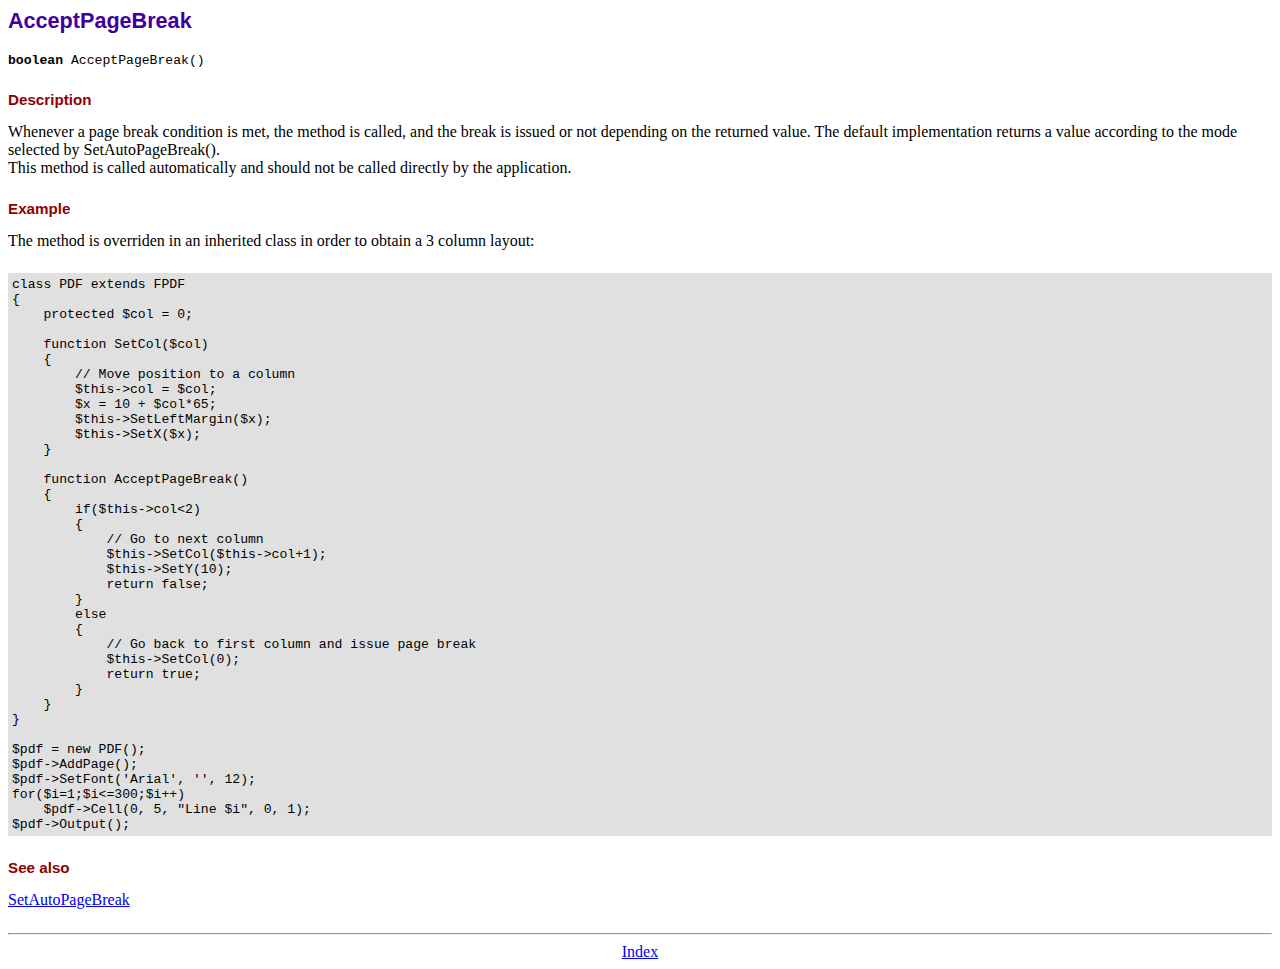
<file: docs/fpdf/doc/acceptpagebreak.htm>
<!DOCTYPE html PUBLIC "-//W3C//DTD HTML 4.01 Transitional//EN">
<html>
<head>
<meta http-equiv="Content-Type" content="text/html; charset=UTF-8">
<title>AcceptPageBreak</title>
<link type="text/css" rel="stylesheet" href="../fpdf.css">
</head>
<body>
<h1>AcceptPageBreak</h1>
<code><b>boolean</b> AcceptPageBreak()</code>
<h2>Description</h2>
Whenever a page break condition is met, the method is called, and the break is issued or not
depending on the returned value. The default implementation returns a value according to the
mode selected by SetAutoPageBreak().
<br>
This method is called automatically and should not be called directly by the application.
<h2>Example</h2>
The method is overriden in an inherited class in order to obtain a 3 column layout:
<div class="doc-source">
<pre><code>class PDF extends FPDF
{
    protected $col = 0;

    function SetCol($col)
    {
        // Move position to a column
        $this-&gt;col = $col;
        $x = 10 + $col*65;
        $this-&gt;SetLeftMargin($x);
        $this-&gt;SetX($x);
    }

    function AcceptPageBreak()
    {
        if($this-&gt;col&lt;2)
        {
            // Go to next column
            $this-&gt;SetCol($this-&gt;col+1);
            $this-&gt;SetY(10);
            return false;
        }
        else
        {
            // Go back to first column and issue page break
            $this-&gt;SetCol(0);
            return true;
        }
    }
}

$pdf = new PDF();
$pdf-&gt;AddPage();
$pdf-&gt;SetFont('Arial', '', 12);
for($i=1;$i&lt;=300;$i++)
    $pdf-&gt;Cell(0, 5, "Line $i", 0, 1);
$pdf-&gt;Output();</code></pre>
</div>
<h2>See also</h2>
<a href="setautopagebreak.htm">SetAutoPageBreak</a>
<hr style="margin-top:1.5em">
<div style="text-align:center"><a href="index.htm">Index</a></div>
</body>
</html>
</file>
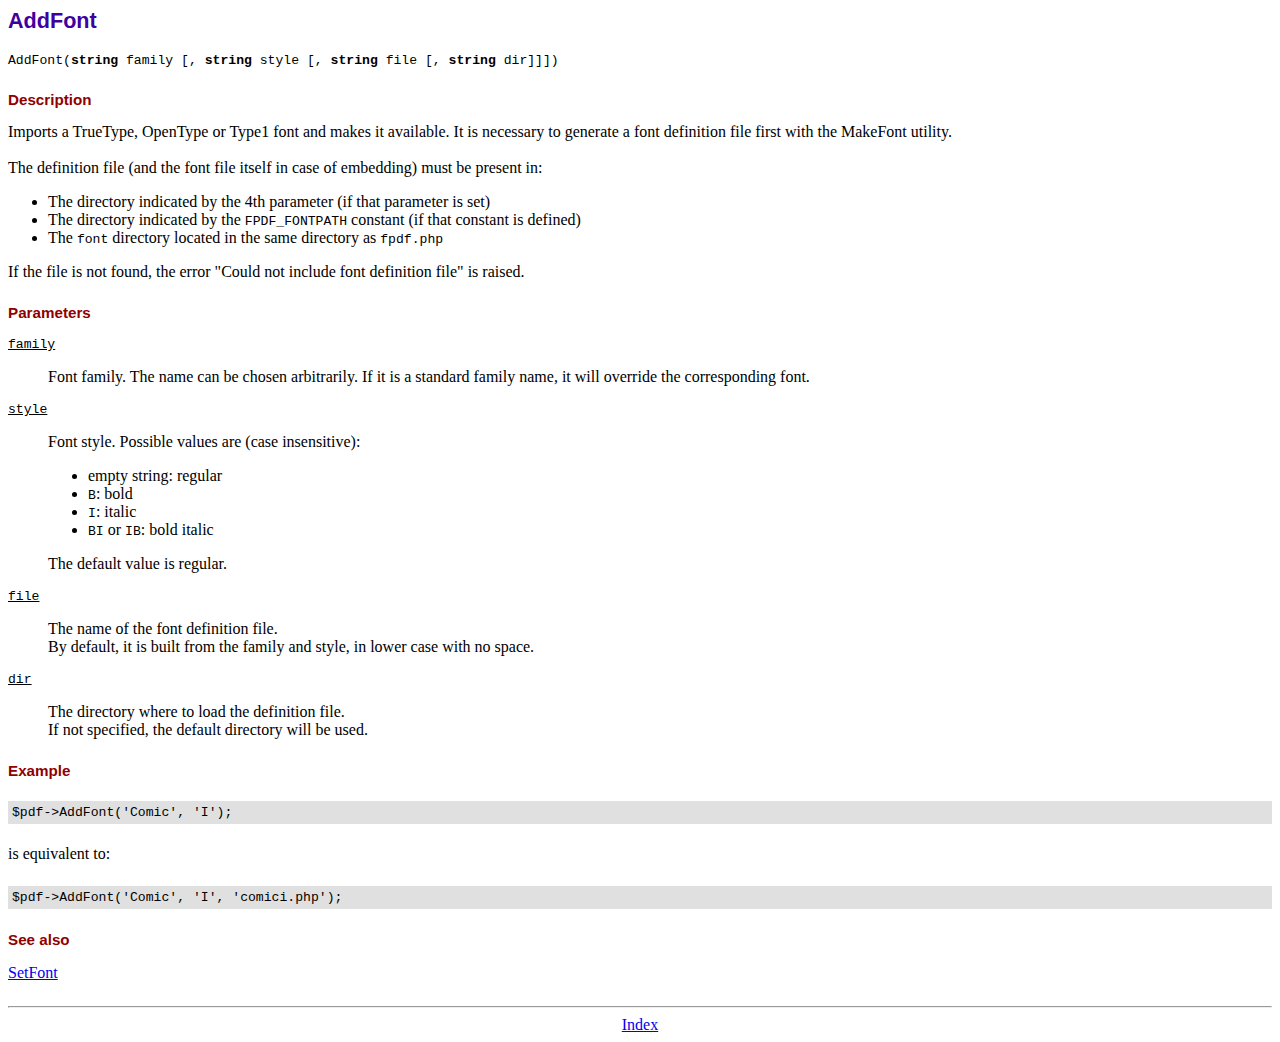
<file: docs/fpdf/doc/addfont.htm>
<!DOCTYPE html PUBLIC "-//W3C//DTD HTML 4.01 Transitional//EN">
<html>
<head>
<meta http-equiv="Content-Type" content="text/html; charset=UTF-8">
<title>AddFont</title>
<link type="text/css" rel="stylesheet" href="../fpdf.css">
</head>
<body>
<h1>AddFont</h1>
<code>AddFont(<b>string</b> family [, <b>string</b> style [, <b>string</b> file [, <b>string</b> dir]]])</code>
<h2>Description</h2>
Imports a TrueType, OpenType or Type1 font and makes it available. It is necessary to generate a font
definition file first with the MakeFont utility.
<br>
<br>
The definition file (and the font file itself in case of embedding) must be present in:
<ul>
<li>The directory indicated by the 4th parameter (if that parameter is set)</li>
<li>The directory indicated by the <code>FPDF_FONTPATH</code> constant (if that constant is defined)</li>
<li>The <code>font</code> directory located in the same directory as <code>fpdf.php</code></li>
</ul>
If the file is not found, the error "Could not include font definition file" is raised.
<h2>Parameters</h2>
<dl class="param">
<dt><code>family</code></dt>
<dd>
Font family. The name can be chosen arbitrarily. If it is a standard family name, it will
override the corresponding font.
</dd>
<dt><code>style</code></dt>
<dd>
Font style. Possible values are (case insensitive):
<ul>
<li>empty string: regular</li>
<li><code>B</code>: bold</li>
<li><code>I</code>: italic</li>
<li><code>BI</code> or <code>IB</code>: bold italic</li>
</ul>
The default value is regular.
</dd>
<dt><code>file</code></dt>
<dd>
The name of the font definition file.
<br>
By default, it is built from the family and style, in lower case with no space.
</dd>
<dt><code>dir</code></dt>
<dd>
The directory where to load the definition file.
<br>
If not specified, the default directory will be used.
</dd>
</dl>
<h2>Example</h2>
<div class="doc-source">
<pre><code>$pdf-&gt;AddFont('Comic', 'I');</code></pre>
</div>
is equivalent to:
<div class="doc-source">
<pre><code>$pdf-&gt;AddFont('Comic', 'I', 'comici.php');</code></pre>
</div>
<h2>See also</h2>
<a href="setfont.htm">SetFont</a>
<hr style="margin-top:1.5em">
<div style="text-align:center"><a href="index.htm">Index</a></div>
</body>
</html>
</file>
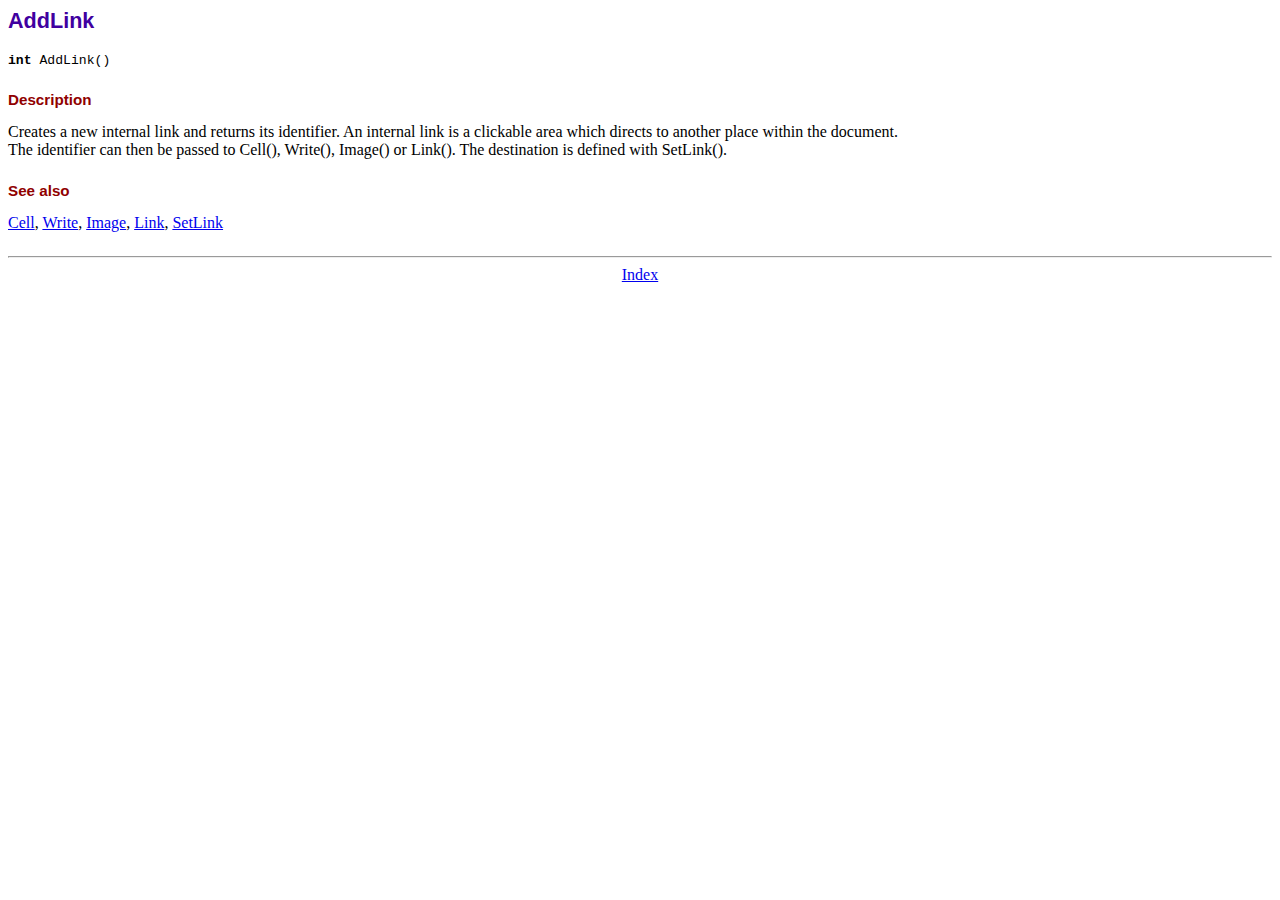
<file: docs/fpdf/doc/addlink.htm>
<!DOCTYPE html PUBLIC "-//W3C//DTD HTML 4.01 Transitional//EN">
<html>
<head>
<meta http-equiv="Content-Type" content="text/html; charset=UTF-8">
<title>AddLink</title>
<link type="text/css" rel="stylesheet" href="../fpdf.css">
</head>
<body>
<h1>AddLink</h1>
<code><b>int</b> AddLink()</code>
<h2>Description</h2>
Creates a new internal link and returns its identifier. An internal link is a clickable area
which directs to another place within the document.
<br>
The identifier can then be passed to Cell(), Write(), Image() or Link(). The destination is
defined with SetLink().
<h2>See also</h2>
<a href="cell.htm">Cell</a>,
<a href="write.htm">Write</a>,
<a href="image.htm">Image</a>,
<a href="link.htm">Link</a>,
<a href="setlink.htm">SetLink</a>
<hr style="margin-top:1.5em">
<div style="text-align:center"><a href="index.htm">Index</a></div>
</body>
</html>
</file>
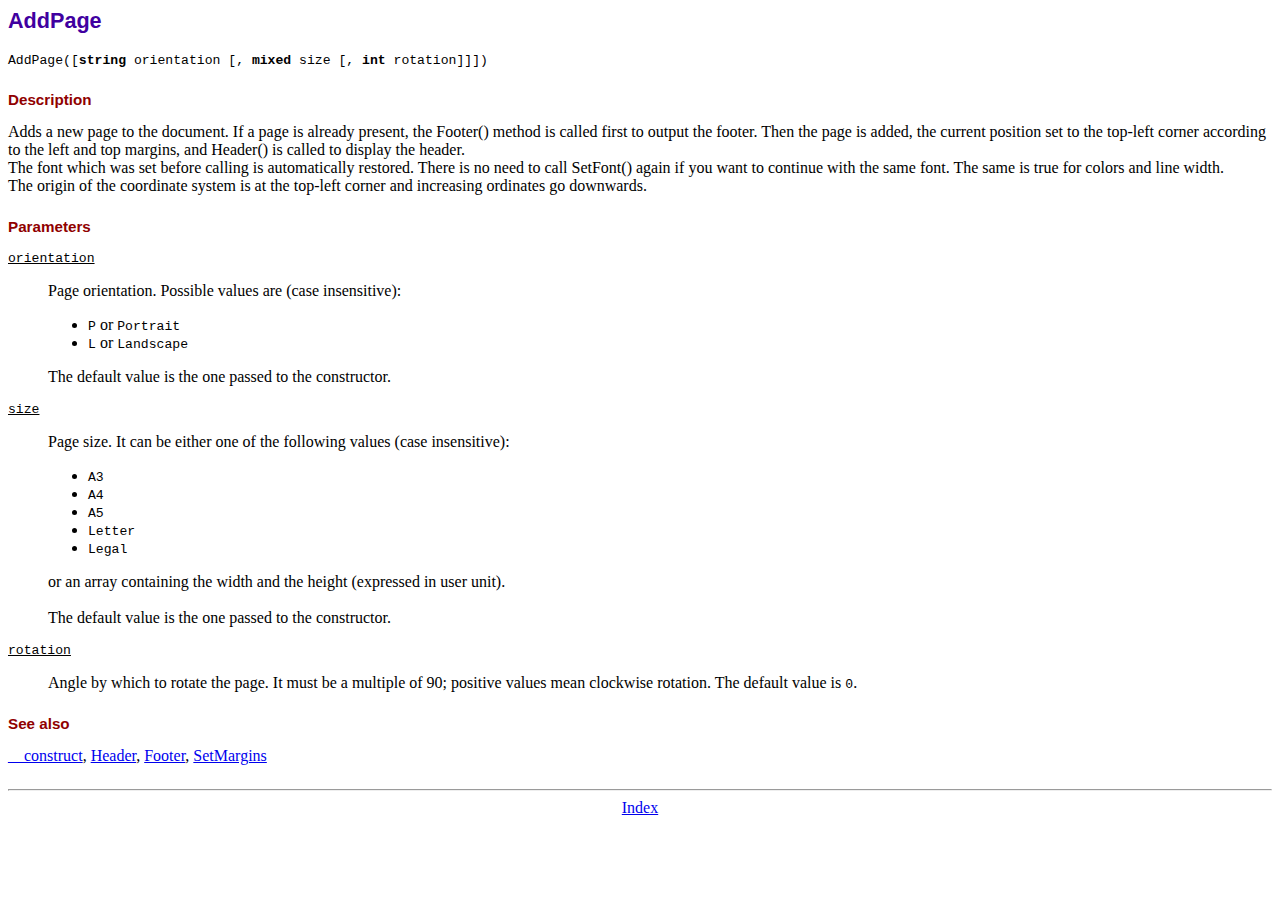
<file: docs/fpdf/doc/addpage.htm>
<!DOCTYPE html PUBLIC "-//W3C//DTD HTML 4.01 Transitional//EN">
<html>
<head>
<meta http-equiv="Content-Type" content="text/html; charset=UTF-8">
<title>AddPage</title>
<link type="text/css" rel="stylesheet" href="../fpdf.css">
</head>
<body>
<h1>AddPage</h1>
<code>AddPage([<b>string</b> orientation [, <b>mixed</b> size [, <b>int</b> rotation]]])</code>
<h2>Description</h2>
Adds a new page to the document. If a page is already present, the Footer() method is called
first to output the footer. Then the page is added, the current position set to the top-left
corner according to the left and top margins, and Header() is called to display the header.
<br>
The font which was set before calling is automatically restored. There is no need to call
SetFont() again if you want to continue with the same font. The same is true for colors and
line width.
<br>
The origin of the coordinate system is at the top-left corner and increasing ordinates go
downwards.
<h2>Parameters</h2>
<dl class="param">
<dt><code>orientation</code></dt>
<dd>
Page orientation. Possible values are (case insensitive):
<ul>
<li><code>P</code> or <code>Portrait</code></li>
<li><code>L</code> or <code>Landscape</code></li>
</ul>
The default value is the one passed to the constructor.
</dd>
<dt><code>size</code></dt>
<dd>
Page size. It can be either one of the following values (case insensitive):
<ul>
<li><code>A3</code></li>
<li><code>A4</code></li>
<li><code>A5</code></li>
<li><code>Letter</code></li>
<li><code>Legal</code></li>
</ul>
or an array containing the width and the height (expressed in user unit).<br>
<br>
The default value is the one passed to the constructor.
</dd>
<dt><code>rotation</code></dt>
<dd>
Angle by which to rotate the page. It must be a multiple of 90; positive values
mean clockwise rotation. The default value is <code>0</code>.
</dd>
</dl>
<h2>See also</h2>
<a href="__construct.htm">__construct</a>,
<a href="header.htm">Header</a>,
<a href="footer.htm">Footer</a>,
<a href="setmargins.htm">SetMargins</a>
<hr style="margin-top:1.5em">
<div style="text-align:center"><a href="index.htm">Index</a></div>
</body>
</html>
</file>
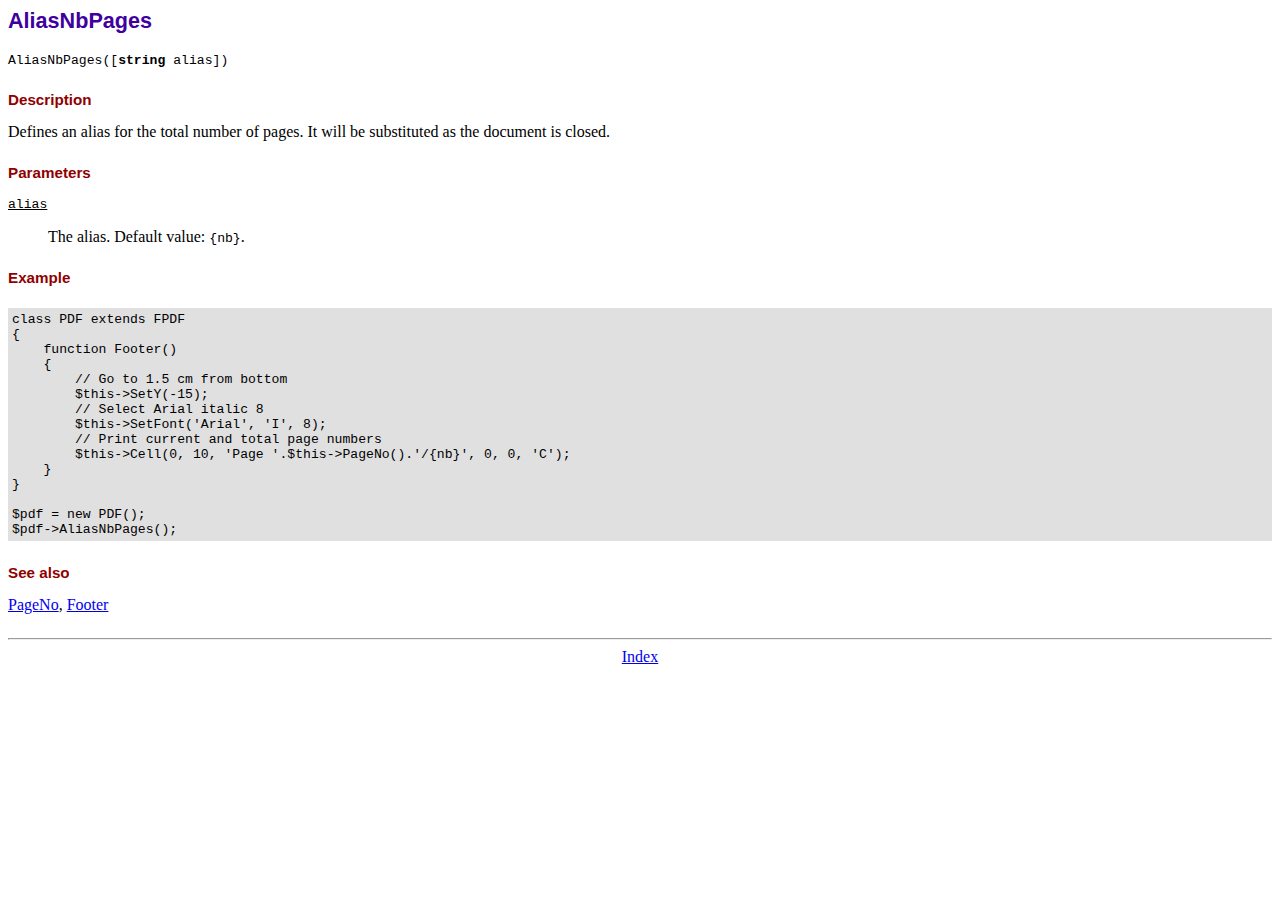
<file: docs/fpdf/doc/aliasnbpages.htm>
<!DOCTYPE html PUBLIC "-//W3C//DTD HTML 4.01 Transitional//EN">
<html>
<head>
<meta http-equiv="Content-Type" content="text/html; charset=UTF-8">
<title>AliasNbPages</title>
<link type="text/css" rel="stylesheet" href="../fpdf.css">
</head>
<body>
<h1>AliasNbPages</h1>
<code>AliasNbPages([<b>string</b> alias])</code>
<h2>Description</h2>
Defines an alias for the total number of pages. It will be substituted as the document is
closed.
<h2>Parameters</h2>
<dl class="param">
<dt><code>alias</code></dt>
<dd>
The alias. Default value: <code>{nb}</code>.
</dd>
</dl>
<h2>Example</h2>
<div class="doc-source">
<pre><code>class PDF extends FPDF
{
    function Footer()
    {
        // Go to 1.5 cm from bottom
        $this-&gt;SetY(-15);
        // Select Arial italic 8
        $this-&gt;SetFont('Arial', 'I', 8);
        // Print current and total page numbers
        $this-&gt;Cell(0, 10, 'Page '.$this-&gt;PageNo().'/{nb}', 0, 0, 'C');
    }
}

$pdf = new PDF();
$pdf-&gt;AliasNbPages();</code></pre>
</div>
<h2>See also</h2>
<a href="pageno.htm">PageNo</a>,
<a href="footer.htm">Footer</a>
<hr style="margin-top:1.5em">
<div style="text-align:center"><a href="index.htm">Index</a></div>
</body>
</html>
</file>
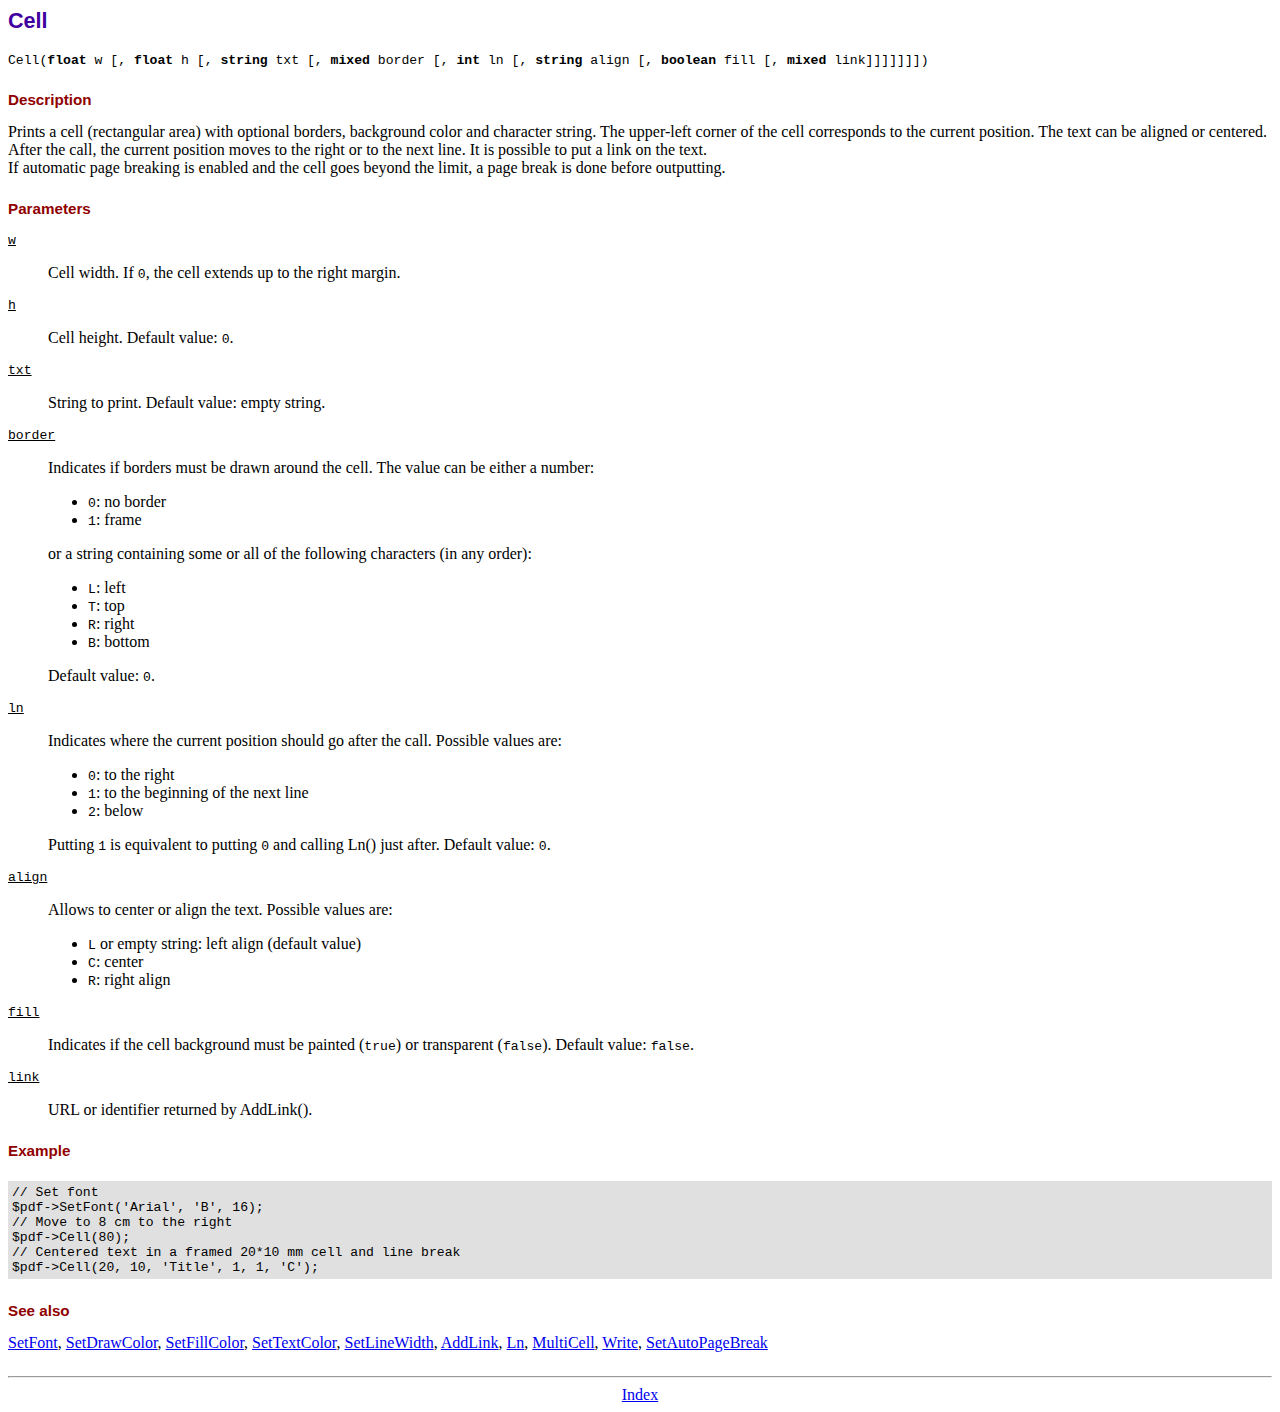
<file: docs/fpdf/doc/cell.htm>
<!DOCTYPE html PUBLIC "-//W3C//DTD HTML 4.01 Transitional//EN">
<html>
<head>
<meta http-equiv="Content-Type" content="text/html; charset=UTF-8">
<title>Cell</title>
<link type="text/css" rel="stylesheet" href="../fpdf.css">
</head>
<body>
<h1>Cell</h1>
<code>Cell(<b>float</b> w [, <b>float</b> h [, <b>string</b> txt [, <b>mixed</b> border [, <b>int</b> ln [, <b>string</b> align [, <b>boolean</b> fill [, <b>mixed</b> link]]]]]]])</code>
<h2>Description</h2>
Prints a cell (rectangular area) with optional borders, background color and character string.
The upper-left corner of the cell corresponds to the current position. The text can be aligned
or centered. After the call, the current position moves to the right or to the next line. It is
possible to put a link on the text.
<br>
If automatic page breaking is enabled and the cell goes beyond the limit, a page break is
done before outputting.
<h2>Parameters</h2>
<dl class="param">
<dt><code>w</code></dt>
<dd>
Cell width. If <code>0</code>, the cell extends up to the right margin.
</dd>
<dt><code>h</code></dt>
<dd>
Cell height.
Default value: <code>0</code>.
</dd>
<dt><code>txt</code></dt>
<dd>
String to print.
Default value: empty string.
</dd>
<dt><code>border</code></dt>
<dd>
Indicates if borders must be drawn around the cell. The value can be either a number:
<ul>
<li><code>0</code>: no border</li>
<li><code>1</code>: frame</li>
</ul>
or a string containing some or all of the following characters (in any order):
<ul>
<li><code>L</code>: left</li>
<li><code>T</code>: top</li>
<li><code>R</code>: right</li>
<li><code>B</code>: bottom</li>
</ul>
Default value: <code>0</code>.
</dd>
<dt><code>ln</code></dt>
<dd>
Indicates where the current position should go after the call. Possible values are:
<ul>
<li><code>0</code>: to the right</li>
<li><code>1</code>: to the beginning of the next line</li>
<li><code>2</code>: below</li>
</ul>
Putting <code>1</code> is equivalent to putting <code>0</code> and calling Ln() just after.
Default value: <code>0</code>.
</dd>
<dt><code>align</code></dt>
<dd>
Allows to center or align the text. Possible values are:
<ul>
<li><code>L</code> or empty string: left align (default value)</li>
<li><code>C</code>: center</li>
<li><code>R</code>: right align</li>
</ul>
</dd>
<dt><code>fill</code></dt>
<dd>
Indicates if the cell background must be painted (<code>true</code>) or transparent (<code>false</code>).
Default value: <code>false</code>.
</dd>
<dt><code>link</code></dt>
<dd>
URL or identifier returned by AddLink().
</dd>
</dl>
<h2>Example</h2>
<div class="doc-source">
<pre><code>// Set font
$pdf-&gt;SetFont('Arial', 'B', 16);
// Move to 8 cm to the right
$pdf-&gt;Cell(80);
// Centered text in a framed 20*10 mm cell and line break
$pdf-&gt;Cell(20, 10, 'Title', 1, 1, 'C');</code></pre>
</div>
<h2>See also</h2>
<a href="setfont.htm">SetFont</a>,
<a href="setdrawcolor.htm">SetDrawColor</a>,
<a href="setfillcolor.htm">SetFillColor</a>,
<a href="settextcolor.htm">SetTextColor</a>,
<a href="setlinewidth.htm">SetLineWidth</a>,
<a href="addlink.htm">AddLink</a>,
<a href="ln.htm">Ln</a>,
<a href="multicell.htm">MultiCell</a>,
<a href="write.htm">Write</a>,
<a href="setautopagebreak.htm">SetAutoPageBreak</a>
<hr style="margin-top:1.5em">
<div style="text-align:center"><a href="index.htm">Index</a></div>
</body>
</html>
</file>
<file: styles.css>
@import url('https://fonts.googleapis.com/css2?family=Poppins:wght@400;500&display=swap');

*{
    margin: 0;
    padding: 0;
    box-sizing: border-box;
    font-family: 'Poppins',sans-serif;
}
body{
    display: flex;
    justify-content: center;
    align-items: center;
    min-height: 100vh;
    background: #dfdfdf;
}
.login-box{
    display: flex;
    justify-content: center;
    flex-direction: column;
    width: 440px;
    height: 480px;
    padding: 30px;
}
.login-header{
    text-align: center;
    margin: 20px 0 40px 0;
}
.login-header header{
    color: #333;
    font-size: 30px;
    font-weight: 600;
}
.input-box .input-field{
    width: 100%;
    height: 60px;
    font-size: 17px;
    padding: 0 25px;
    margin-bottom: 15px;
    border-radius: 30px;
    border: none;
    box-shadow: 0px 5px 10px 1px rgba(0,0,0, 0.05);
    outline: none;
    transition: .3s;
}
::placeholder{
    font-weight: 500;
    color: #222;
}
.input-field:focus{
    width: 105%;
}
.forgot{
    display: flex;
    justify-content: space-between;
    margin-bottom: 40px;
}
section{
    display: flex;
    align-items: center;
    font-size: 14px;
    color: #555;
}
#check{
    margin-right: 10px;
}
a{
    text-decoration: none;
}
a:hover{
    text-decoration: underline;
}
section a{
    color: #555;
}
.input-submit{
    position: relative;
}
.submit-btn{
    width: 100%;
    height: 60px;
    background: #222;
    border: none;
    border-radius: 30px;
    cursor: pointer;
    transition: .3s;
}
.input-submit label{
    position: absolute;
    top: 45%;
    left: 50%;
    color: #fff;
    -webkit-transform: translate(-50%, -50%);
    -ms-transform: translate(-50%, -50%);
    transform: translate(-50%, -50%);
    cursor: pointer;
}
.submit-btn:hover{
    background: #000;
    transform: scale(1.05,1);
}
.sign-up-link{
    text-align: center;
    font-size: 15px;
    margin-top: 20px;
}
.sign-up-link a{
    color: #000;
    font-weight: 600;
}
</file>
<file: docs/fpdf/fpdf.css>
body {font-family:"Times New Roman",serif}
h1 {font:bold 135% Arial,sans-serif; color:#4000A0; margin-bottom:0.9em}
h2 {font:bold 95% Arial,sans-serif; color:#900000; margin-top:1.5em; margin-bottom:1em}
dl.param dt {text-decoration:underline}
dl.param dd {margin-top:1em; margin-bottom:1em}
dl.param ul {margin-top:1em; margin-bottom:1em}
tt, code, kbd {font-family:"Courier New",Courier,monospace; font-size:82%}
div.source {margin-top:1.4em; margin-bottom:1.3em}
div.source pre {display:table; border:1px solid #24246A; width:100%; margin:0em; font-family:inherit; font-size:100%}
div.source code {display:block; border:1px solid #C5C5EC; background-color:#F0F5FF; padding:6px; color:#000000}
div.doc-source {margin-top:1.4em; margin-bottom:1.3em}
div.doc-source pre {display:table; width:100%; margin:0em; font-family:inherit; font-size:100%}
div.doc-source code {display:block; background-color:#E0E0E0; padding:4px}
.kw {color:#000080; font-weight:bold}
.str {color:#CC0000}
.cmt {color:#008000}
p.demo {text-align:center; margin-top:-0.9em}
a.demo {text-decoration:none; font-weight:bold; color:#0000CC}
a.demo:link {text-decoration:none; font-weight:bold; color:#0000CC}
a.demo:hover {text-decoration:none; font-weight:bold; color:#0000FF}
a.demo:active {text-decoration:none; font-weight:bold; color:#0000FF}
</file>
<file: css/customer.css>
/* Import Google Fonts */
@import url('https://fonts.googleapis.com/css2?family=Poppins:wght@300;400;500;600;700&display=swap');

/* CSS Variables for easy theming */
:root {
  --color-primary: #246dec;
  --color-secondary: #f5b74f;
  --color-success: #367952;
  --color-danger: #cc3c43;
  --color-text: #666666;
  --color-sidebar-bg: #090c14f1;
  --color-sidebar-hover: rgba(27, 79, 130, 0.6);
  --font-family-base: 'Poppins', sans-serif;
  --box-shadow: 0 6px 7px -4px rgba(0, 0, 0, 0.2);
}

/* Reset */
* {
  margin: 0;
  padding: 0;
  box-sizing: border-box;
}

/* Global styles */
body {
  font-family: var(--font-family-base);
  font-size: 1rem; /* 16px */
  background-color: #e6e8ed;
  color: var(--color-text);
  overflow-y: scroll;
}

/* Navbar styles */

nav ul{
    display: flex;
    align-items: center;
    justify-content: flex-start;
    margin-left: 20px;
    background: #e6e8ed;
    padding: 20px 0;
    border-radius: 4px;
}

nav ul li{
    /* line-height: 80px; */
    margin: 0 5px;
    list-style: none;
}

nav ul li a.lnk{
    text-decoration: none;
    color: #000;
    padding: 10px 24px;
    /* background: #000; */
    border: 2px solid #a9abae;
    border-radius: 8px;
}

li a.lnk:hover{
    /* border: 2px solid #246dec; */
    border: none;
    outline: none;
    border-radius: 8px;
    background: #347bf633;
}
</file>
<file: css/bill.css>
.results tr[visible='false'],
.no-result {
    display: none;
}

.results tr[visible='true'] {
    display: table-row;
}

.counter {
    padding: 8px;
    color: #ccc;
}
</file>
<file: css/index.css>
/* Base Reset */
* {
  margin: 0;
  padding: 0;
  box-sizing: border-box;
  scroll-behavior: smooth;
}

/* Global Styles */
body {
  font-family: 'Poppins', 'Segoe UI', sans-serif;
  background-color: #333;
  color: #f9f9fb;
  line-height: 1.6;
}

h1, h2, h3 {
  color: #f8fbff;
  font-weight: 600;
}

a {
  color: #0d6efd;
  text-decoration: none;
  transition: color 0.3s ease;
}
a:hover {
  color: #0a58ca;
}

/* Navbar */
.navbar-brand {
  font-size: 1.5rem;
  font-weight: 700;
  letter-spacing: 1px;
}
.nav-link {
  font-weight: 500;
  margin-left: 1rem;
}
.nav-link:hover {
  color: #0d6efd !important;
}

/* Hero Section */
.hero {
  background: linear-gradient(rgba(0, 0, 0, 0.6), rgba(0, 0, 0, 0.6)),
    url('https://nelsonwater.com/wp-content/uploads/2024/11/tap-water.jpg') center/cover no-repeat;
  color: white;
  height: 100vh;
  display: flex;
  align-items: center;
  justify-content: center;
  text-align: center;
  padding: 0 1rem;
}
.hero h1 {
  font-size: 3rem;
  font-weight: 700;
}
.hero p {
  font-size: 1.2rem;
  margin: 1rem 0;
}
.hero .btn {
  padding: 0.75rem 2rem;
  font-size: 1rem;
  margin: 0.5rem;
  border-radius: 30px;
  transition: all 0.3s ease;
}
.hero .btn-outline-light:hover {
  background-color: white;
  color: #000;
}

/* About Section */
#about {
  padding: 4rem 2rem;
}
#about p {
  max-width: 750px;
  margin: 0 auto;
  font-size: 1.1rem;
}

/* Features Section */
#features {
  padding: 4rem 2rem;
}
.feature-icon {
  font-size: 2.5rem;
  color: #0d6efd;
  margin-bottom: 1rem;
}
.card {
  border: none;
  border-radius: 1rem;
  transition: transform 0.3s ease, box-shadow 0.3s ease;
}
.card:hover {
  transform: translateY(-5px);
  box-shadow: 0 0.75rem 1.5rem rgba(0, 0, 0, 0.1);
}

/* Footer */
footer {
  background-color: #212529;
  color: #fff;
  font-size: 0.9rem;
}
footer p {
  margin: 0.3rem 0;
}
footer a {
  color: #0d6efd;
  transition: color 0.3s ease;
}
</file>
